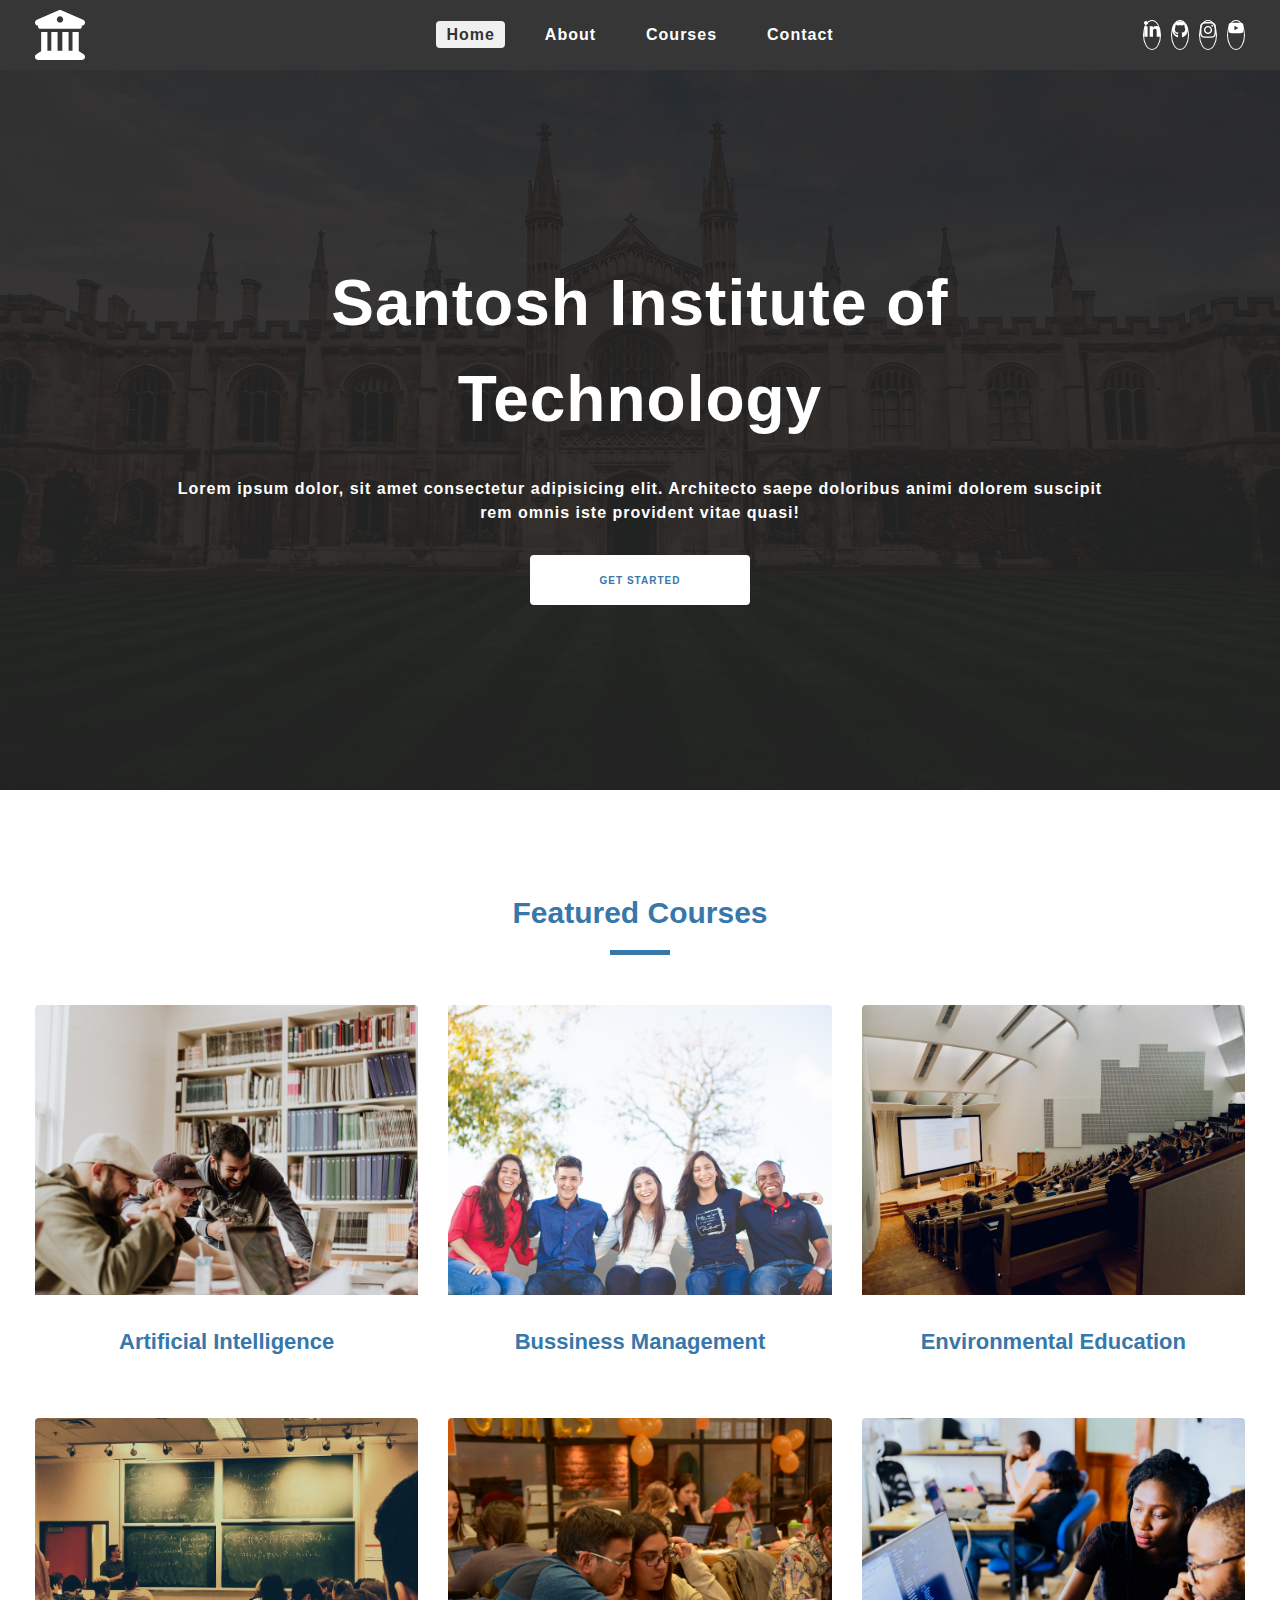
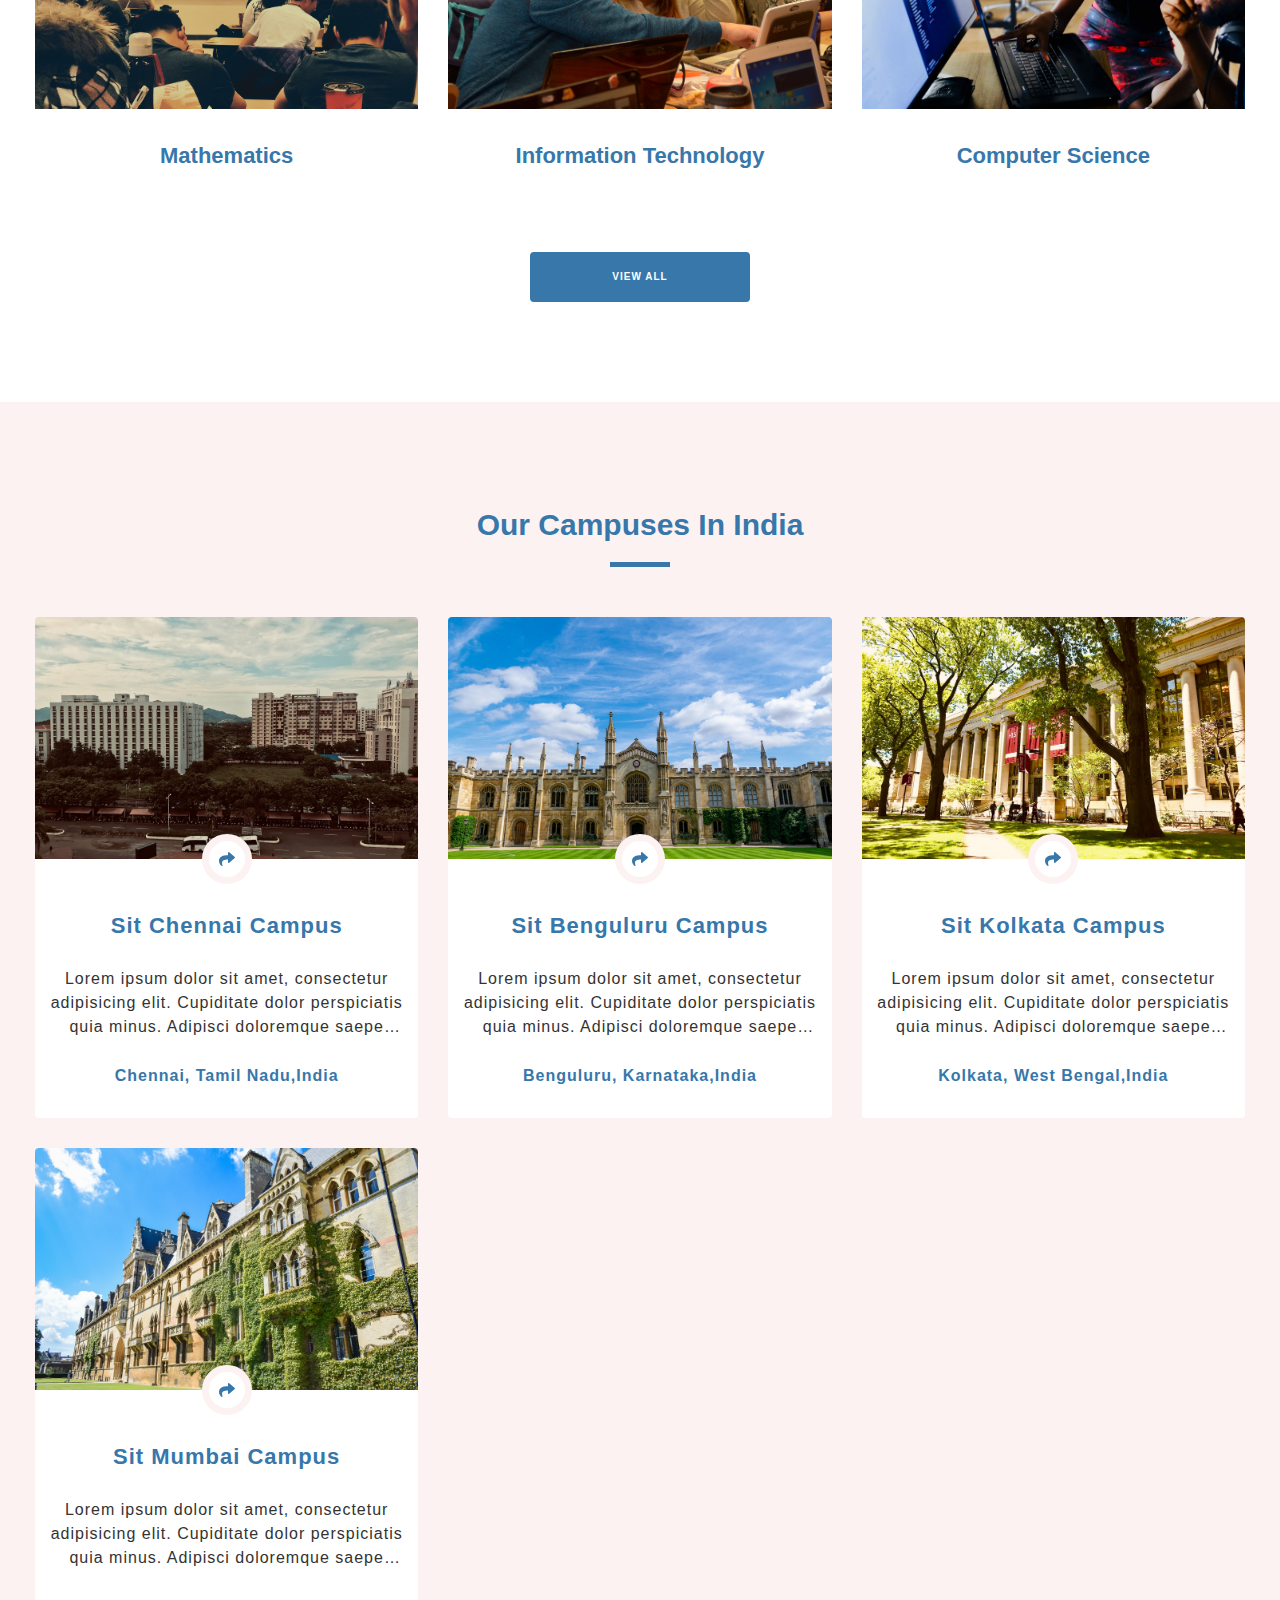
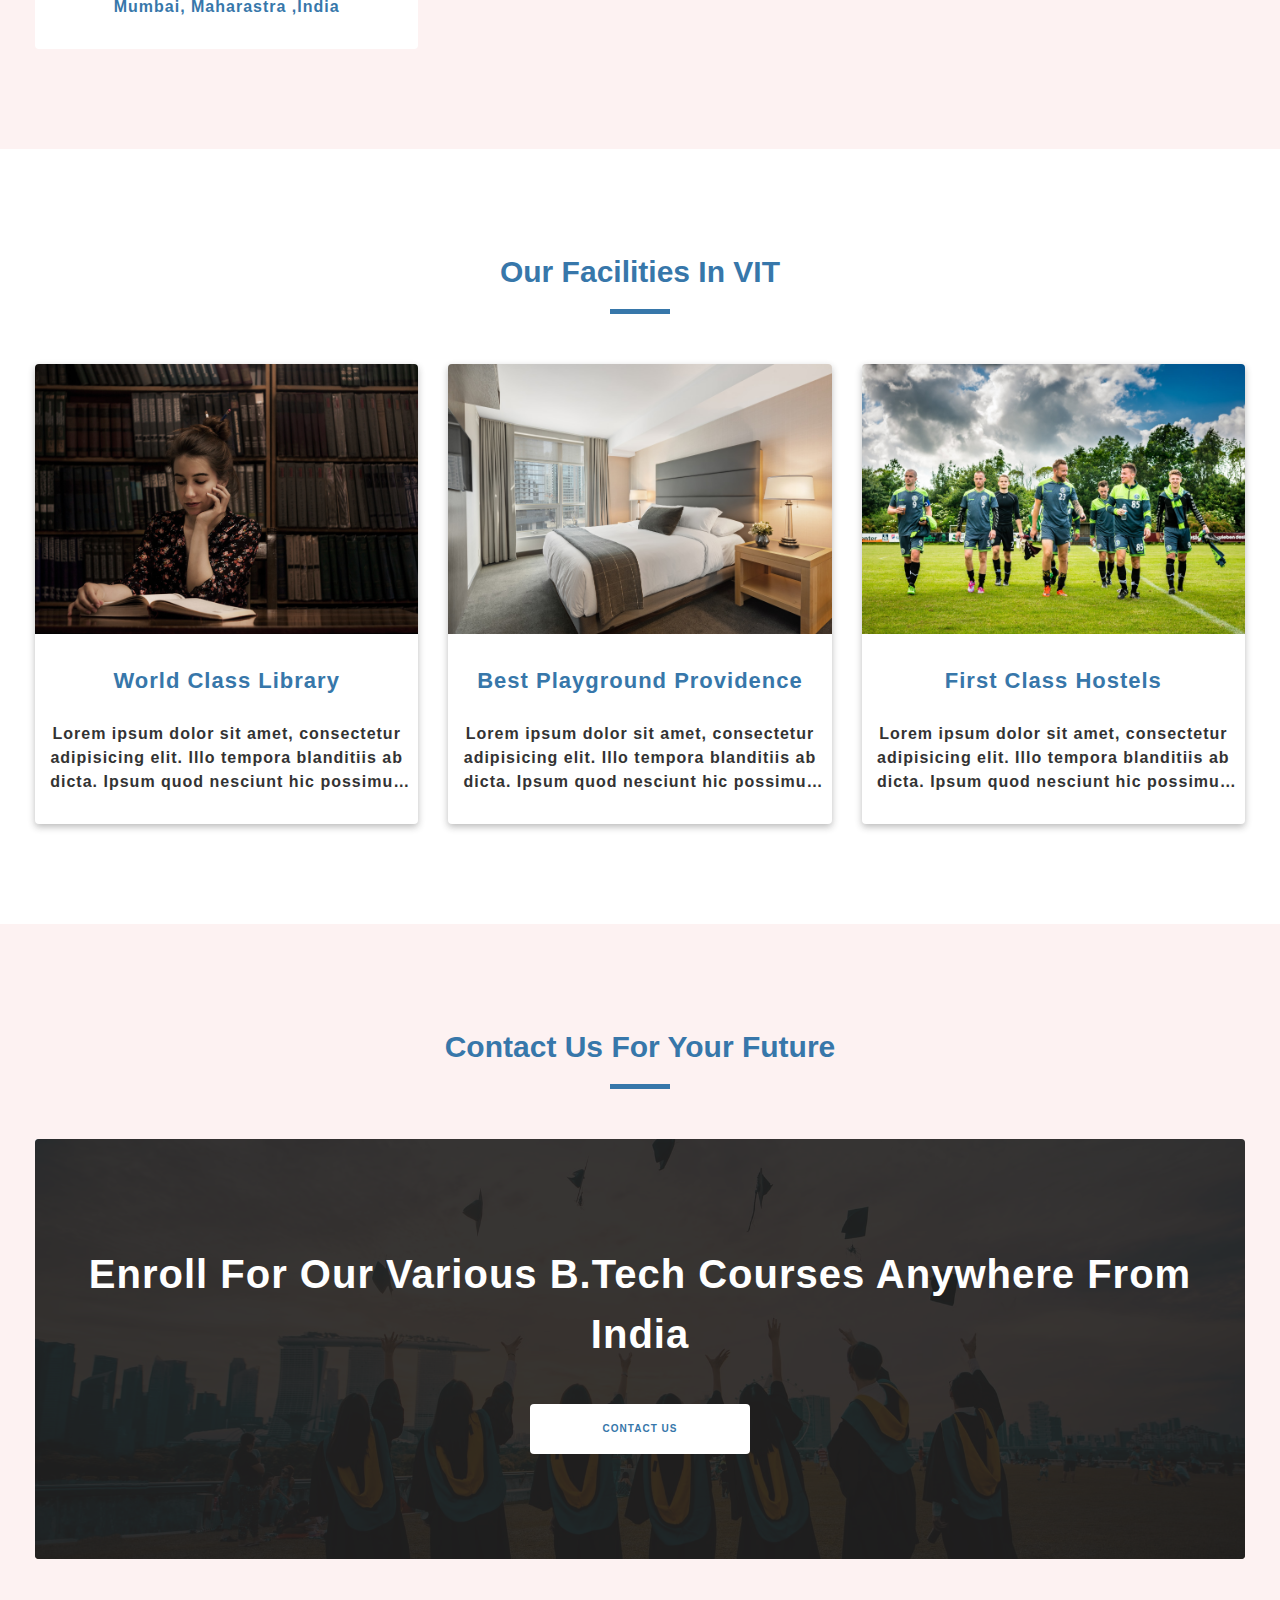
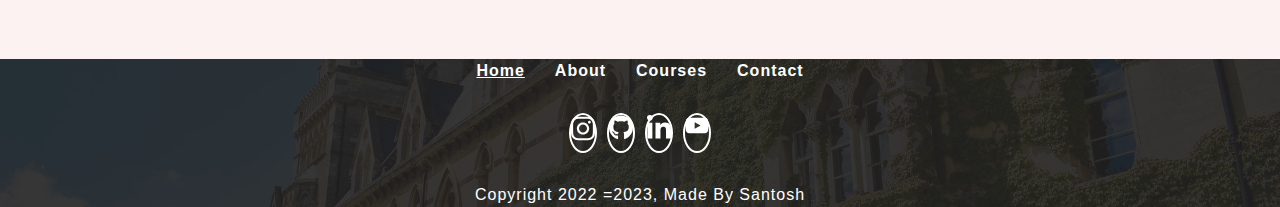
<file: index.html>
<!DOCTYPE html>
<html lang="en">
<head>
    <meta charset="UTF-8">
    <meta name="viewport" content="width=device-width, initial-scale=1.0">
    <title>Santosh | Educational institute of technology</title>
    <link rel="stylesheet" href="../css/style.css">

    <link rel="shortcut icon" href="../icons/university.svg" type="image/x-icon">
    <link rel="stylesheet" href="../css/navbar.css">
    <link rel="stylesheet" href="../css/common.css">
    <link rel="stylesheet" href="../css/sidebar.css">
    <link rel="stylesheet" href="../css/footer.css">
    <!-- <link rel="stylesheet" href="../css/singlefeatured.css"> -->
    <link rel="stylesheet" href="../css/home.css">
</head>
<body>
    <!-- nav section start -->
     <nav class="nav-container">
        <div class="nav-center wrapper">
             <!-- logo section -->
            <div class="logo-section">
                <a href="./">
                <img src="../icons/university.svg" alt="university logo" class="logo">
               </a>
            </div>
             <!-- hamburger section for mobile -->
            <div class="hamburger">
                <img src="../icons/bars.svg" alt="sidebar open button">
            </div>

            <!-- links -->
            <div class="nav-links-main">
                <ul class="nav-links">
                    <li><a href="./" class="nav-link active">home</a></li>
                    <li><a href="./about.html" class="nav-link">about</a></li>
                    <li><a href="./courses.html" class="nav-link">courses</a></li>
                    <li><a href="./contact.html" class="nav-link">contact</a></li>
                </ul>
            </div>

             <!-- social icons -->
            <div class="nav-social-links-main">
                <ul class="nav-social-links">
                    <li class="nav-social-link">
                        <a href="#">
                         <img src="../icons/linkedin.svg" alt="linkedin">
                        </a>
                   </li>

                   <li class="nav-social-link">
                    <a href="#">
                     <img src="../icons/github.svg" alt="github">
                   </a>
                </li>

               <li class="nav-social-link">
                <a href="#">
                 <img src="../icons/instagram.svg" alt="instagram">
               </a>
            </li>

           <li class="nav-social-link">
             <a href="#">
             <img src="../icons/youtube.svg" alt="youtube">
            </a>
          </li>
                </ul>
            </div>
            <!-- end of this class -->
    </div>
</nav>
    <!-- nav section end -->


   <!-- sidebar section start -->
   <!-- aside=sidebard tag -->
   <aside class="sidebar-container">
    <div class="sidebar-center wrapper">
        <div class="side-header">
            <div class="logo-section">
                <a href="./">
                    <img src="../icons/university.svg" alt="sidebar logo">
                </a>
            </div>
            <div class="close-button">
                <img src="../icons/close.svg" alt="sidebar close button">
            </div>
        </div>
        <div class="sidebar-content paddingTopMobile-tfifty">
            <div class="sidebar-links-main">
                <ul class="sidebar-links">
                    <li><a href="./" class="Nav-link active">home</a></li>
                    <li><a href="./about.html" class="Nav-link">about</a></li>
                    <li><a href="./courses.html" class="Nav-link">courses</a></li>
                    <li><a href="./contact.html" class="Nav-link">contact</a></li>
                </ul>
            </div>
        </div>
    </div>



   </aside>
   <!-- sidebar section end -->

      <!-- hero section start -->
      <div class="home-page page-hero-container">
        <div class="page-hero">
            <div class="hero-img-component">
                <div class="img-container">
                <img src="../images/university-banner.jpeg" alt="university banner image">
            </div>
            </div>
            <div class="hero-box paddingBottumMobile-thirty  paddingTopMobile-thirty">
                <div class="hero-content  text-center wrapper  text-container">
                    <h1 class="heading">Santosh Institute of Technology</h1>
                    <p class="desc">
                        Lorem ipsum dolor, sit amet consectetur adipisicing elit. Architecto saepe doloribus animi dolorem suscipit rem omnis iste provident vitae quasi! 
                    </p>
                    <div class="button-container">
                        <a href="./contact.html" class="home-button button-primary-light">GET STARTED </a>
                    </div>
                </div>
            </div>
        </div>
    </div>
   <!-- hero section end  -->

   <!-- fetured courses start  -->
      <div class="featured-courses-container light-blue-background">
        <div class="featured-courses-center wrapper">
            <div class="section-title paddingTopDesktop-hundred paddingTopMobile-tfifty">
                <h3 class="title">featured courses</h3>
                <div class="underline"></div>
            </div>
            <section class="featured-courses 
             paddingTopDesktop-tfifty paddingBottumMobile-tfifty paddingBottumDesktop-tfifty 
             paddingTopMobile-tfifty
             three-column-layout">
                <!-- singles courses start  -->
                <article class="single-course">
                    <div class="img-container">
                        <img src="../images/course-1.jpeg" alt="course one">
                    </div>
                    <div class="course-title">
                        <p>artificial intelligence</p>
                    </div>
                </article>
                <!-- single courses end -->
               
                <!-- singles courses start  -->
                <article class="single-course">
                    <div class="img-container">
                        <img src="../images/course-2.jpeg" alt="course two">
                    </div>
                    <div class="course-title">
                        <p>bussiness management</p>
                    </div>
                </article>
                <!-- single courses end -->

                <!-- singles courses start  -->
                <article class="single-course">
                    <div class="img-container">
                        <img src="../images/course-3.jpeg" alt="course three">
                    </div>
                    <div class="course-title">
                        <p>environmental education</p>
                    </div>
                </article>
                <!-- single courses end -->

                <!-- singles courses start  -->
                <article class="single-course">
                    <div class="img-container">
                        <img src="../images/course-4.jpeg" alt="course four">
                    </div>
                    <div class="course-title">
                        <p>mathematics</p>
                    </div>
                </article>
                <!-- single courses end -->

                <!-- singles courses start  -->
                <article class="single-course">
                    <div class="img-container">
                        <img src="../images/course-5.jpeg" alt="course five">
                    </div>
                    <div class="course-title">
                        <p>information technology</p>
                    </div>
                </article>
                <!-- single courses end -->

                <!-- singles courses start  -->
                <article class="single-course">
                    <div class="img-container">
                        <img src="../images/course-6.jpeg" alt="course six">
                    </div>
                    <div class="course-title">
                        <p>computer science</p>
                    </div>
                </article>
                <!-- single courses end -->
            </section>
            <div class="paddingBottumMobile-tfifty paddingBottumDesktop-hundred text-center">
                <a href="./contact.html" class="button-primary-dark">view all</a>
            </div>
        </div>
      </div>
   <!-- feature courses end -->

    <!-- our campus start  -->
    <div class="our-campuses-container light-pink-background">
     <div class="our-campuses-center wrapper">
        <div class="section-title paddingTopDesktop-hundred paddingTopMobile-tfifty">
             <h3 class="title">Our campuses in india</h3>
             <div class="underline"></div>
        </div>
        <section class="our-campuses paddingTopDesktop-tfifty paddingBottumDesktop-hundred paddingTopMobile-tfifty
        paddingBottumMobile-tfifty 
        three-column-layout" >
        <article class="each-campus">
           <div class="img-container">
            <img src="../images/campus-1.jpeg" alt="campus-1">
            <a href="#" class="share-icon-campus">
            <img src="../icons/share.svg" alt="share icon"></a>
           </div>
           <div class="campus-info text-center">
            <h2 class="campus-title">sit chennai campus</h2>
            <p class="desc">Lorem ipsum dolor sit amet, consectetur adipisicing elit. Cupiditate dolor perspiciatis quia minus. Adipisci doloremque saepe voluptatibus mollitia excepturi quo?</p>
            <h4 class="address">chennai, tamil nadu,india</h4>
           </div>
        </article>

        <article class="each-campus">
            <div class="img-container">
             <img src="../images/campus-2.jpeg" alt="campus-1">
             <a href="#" class="share-icon-campus">
             <img src="../icons/share.svg" alt="share icon"></a>
            </div>
            <div class="campus-info text-center">
             <h2 class="campus-title">sit benguluru campus</h2>
             <p class="desc">Lorem ipsum dolor sit amet, consectetur adipisicing elit. Cupiditate dolor perspiciatis quia minus. Adipisci doloremque saepe voluptatibus mollitia excepturi quo?</p>
             <h4 class="address">benguluru, karnataka,india</h4>
            </div>
         </article>

         <article class="each-campus">
            <div class="img-container">
             <img src="../images/campus-3.jpeg" alt="campus-1">
             <a href="#" class="share-icon-campus">
             <img src="../icons/share.svg" alt="share icon"></a>
            </div>
            <div class="campus-info text-center">
             <h2 class="campus-title">sit kolkata campus</h2>
             <p class="desc">Lorem ipsum dolor sit amet, consectetur adipisicing elit. Cupiditate dolor perspiciatis quia minus. Adipisci doloremque saepe voluptatibus mollitia excepturi quo?</p>
             <h4 class="address">kolkata, west bengal,india</h4>
            </div>
         </article>

         <article class="each-campus">
            <div class="img-container">
             <img src="../images/campus-4.jpeg" alt="campus-1">
             <a href="#" class="share-icon-campus">
             <img src="../icons/share.svg" alt="share icon">
            </a>
            </div>
            <div class="campus-info text-center">
             <h2 class="campus-title">sit mumbai campus</h2>
             <p class="desc">Lorem ipsum dolor sit amet, consectetur adipisicing elit. Cupiditate dolor perspiciatis quia minus. Adipisci doloremque saepe voluptatibus mollitia excepturi quo?</p>
             <h4 class="address">mumbai, maharastra ,india</h4>
            </div>
         </article>
    </section>
     </div>



    </div>
     <!-- our campus end -->


     <!-- our facilities start  -->
      <div class="our-facilities-container light-blue-background">
        <div class="our-facilities-center wrapper " >
           <div class="section-title paddingTopDesktop-hundred paddingTopMobile-tfifty">
               <h3 class="title">our facilities in VIT</h3>
               <div class="underline"></div>
           </div>
           <section class="our-facilities paddingTopDesktop-tfifty paddingBottumDesktop-hundred paddingTopMobile-tfifty
           paddingBottumMobile-tfifty 
           three-column-layout">
              <!-- single facility start  -->
              <article class="each-facility">
                <div class="img-container">
                    <img src="../images/facility-1.jpeg" alt="facility-1">
                </div>
                <div class="facility-info text-center paddingBottumDesktop-thirty paddingBottumMobile-thirty 
                paddingTopDesktop-thirty
                paddingTopMobile-thirty">
                    <h3 class="facility-title">world class library</h3>
                    <p class="facility-desc">
                        Lorem ipsum dolor sit amet, consectetur adipisicing elit. Illo tempora blanditiis ab dicta. Ipsum quod nesciunt hic possimus debitis sequi.
                    </p>
                </div>
              </article>
              <!-- single facility end -->
               
              <article class="each-facility">
                <div class="img-container">
                    <img src="../images/facility-2.jpeg" alt="facility-2">

                </div>
                <div class="facility-info text-center paddingBottumDesktop-thirty paddingBottumMobile-thirty 
                paddingTopDesktop-thirty
                paddingTopMobile-thirty ">
                <h3 class="facility-title">best playground providence</h3>
                    <p class="facility-desc">
                        Lorem ipsum dolor sit amet, consectetur adipisicing elit. Illo tempora blanditiis ab dicta. Ipsum quod nesciunt hic possimus debitis sequi.
                    </p>
            </div>

              </article>

              <article class="each-facility">
                <div class="img-container">
                    <img src="../images/facility-3.jpeg" alt="facility-3">

                </div>
                <div class="facility-info text-center paddingBottumDesktop-thirty paddingBottumMobile-thirty 
                paddingTopDesktop-thirty
                paddingTopMobile-thirty ">
                <h3 class="facility-title">first class hostels</h3>
                    <p class="facility-desc">
                        Lorem ipsum dolor sit amet, consectetur adipisicing elit. Illo tempora blanditiis ab dicta. Ipsum quod nesciunt hic possimus debitis sequi.
                    </p>
            </div>

              </article>

        
                                  

                        
              
           </section>
        </div>
      </div>
     <!-- our facilities end -->


   <!-- contact promotation section start -->
    <div class="contact-promotion-container light-pink-background ">
        <div class="contact-promotion-center wrapper">
            <div class="section-title paddingTopDesktop-hundred paddingTopMobile-tfifty">
                <h3 class="title">Contact Us For Your Future</h3>
                <div class="underline"></div>
            </div>
            <section class="contact-promotion paddingTopDesktop-tfifty paddingTopDesktop-tfifty paddingBottumDesktop-hundred paddingBottumMobile-tfifty">
                <div class="contact-promo-img">
                    <img src="../images/contact-promotion.jpeg" alt="contact a promotion page">
                    
                   <div class="contact-info-container text-center">
                    <h2 class="contact-heading">Enroll for our various B.tech courses anywhere from india</h2>
                    <a href="./contact.html" class="button-primary-light">contact us</a>
                   </div>
                </div>
            </section>
        </div>

    </div>
   <!-- contact promotation section end -->

   <!-- footer section start -->
  <footer class="footer-container">
    <div class="footer-center wrapper">
        <div class="footer-links-main">
            <ul class="footer-links">
                <li><a href="./" class="footer-link active">home</a></li>
                <li><a href="./about.html" class="footer-link">about</a></li>
                <li><a href="./courses.html" class="footer-link">courses</a></li>
                <li><a href="./contact.html" class="footer-link">contact</a></li>
            </ul>
        </div>
        <div class="social-links-main">
            <ul class="social-links">
                <li class="social-link"><a href="#">
                    <img src="../icons/instagram.svg" alt="instagram">
                </a> </li>

                <li class="social-link"><a href="#">
                    <img src="../icons/github.svg" alt="github">
                </a> </li>

                <li class="social-link"><a href="#">
                    <img src="../icons/linkedin.svg" alt="linkedin">
                </a> </li>

                <li class="social-link"><a href="#">
                    <img src="../icons/youtube.svg" alt="youtube">
                </a> </li>
            </ul>
        </div>
        <div class="footer-copy-right">
            <p>copyright 2022 =<span class="copyright-datae">2023</span>, made by santosh</p>
        </div>
    </div>

  </footer>
   <!-- footer section end -->

 <script src="../javascript/app.js"></script>
 
</body>
</html>
</file>
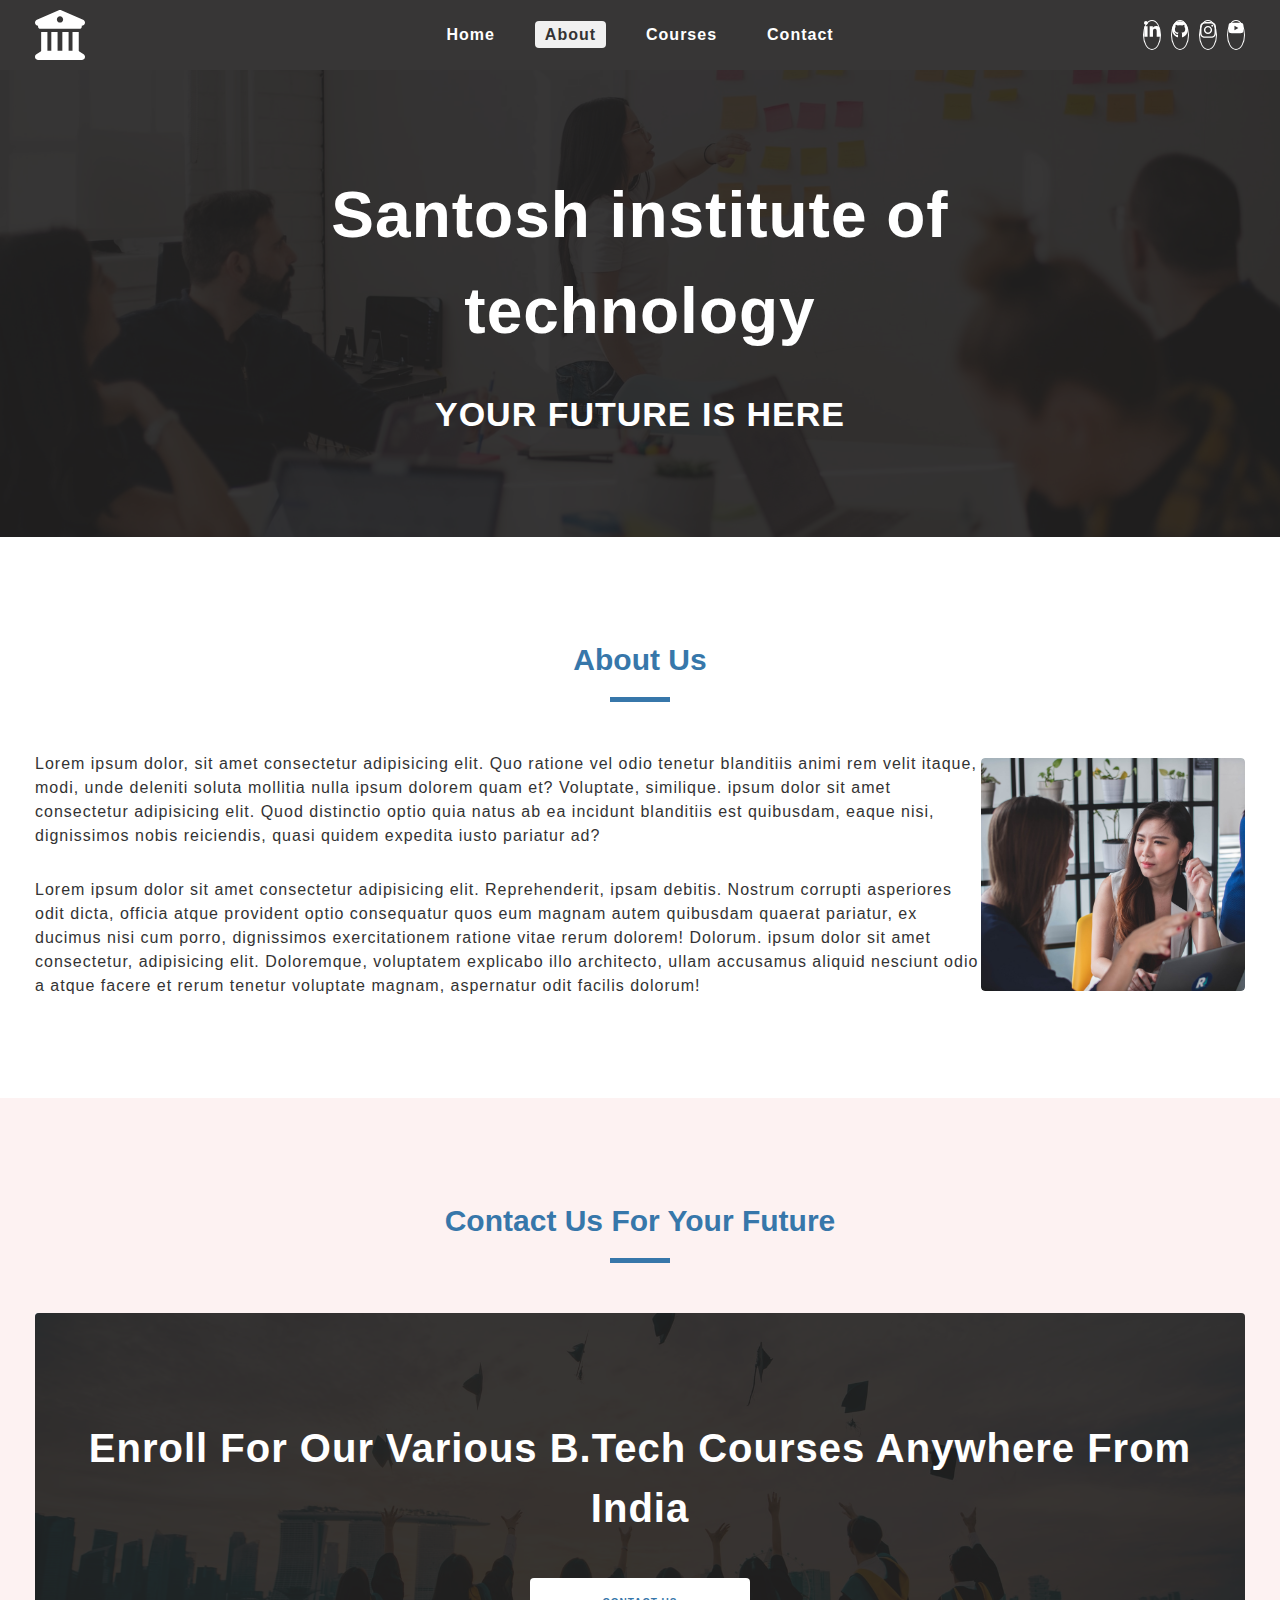
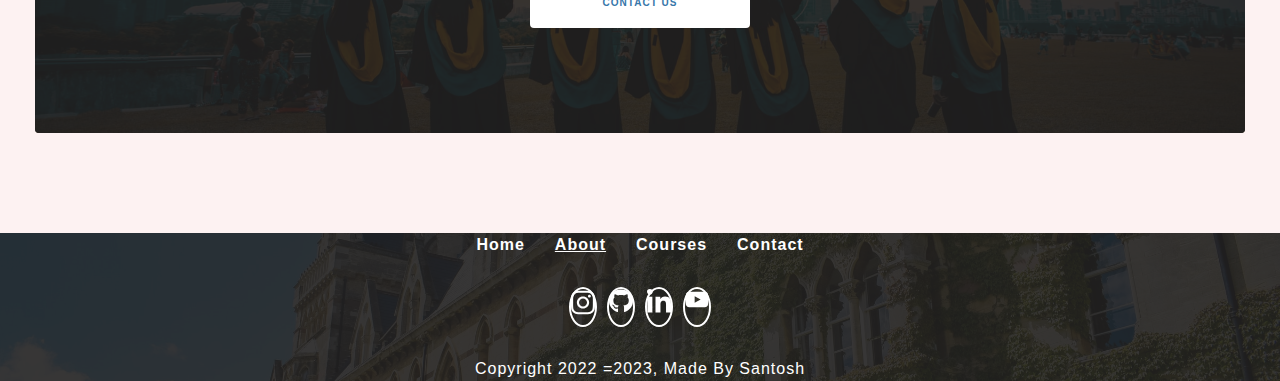
<file: about.html>
<!DOCTYPE html>
<html lang="en">
<head>
    <meta charset="UTF-8">
    <meta name="viewport" content="width=device-width, initial-scale=1.0">
    <title>Santosh | Educational institute of technology</title>
    <link rel="stylesheet" href="../css/style.css">

    <link rel="shortcut icon" href="../icons/university.svg" type="image/x-icon">
    <link rel="stylesheet" href="../css/navbar.css">
    <link rel="stylesheet" href="../css/common.css">
    <link rel="stylesheet" href="../css/sidebar.css">
    <link rel="stylesheet" href="../css/singlefeatured.css">
    <link rel="stylesheet" href="../css/footer.css">
</head>
<body>
    <!-- nav section start -->
     <nav class="nav-container">
        <div class="nav-center wrapper">
             <!-- logo section -->
            <div class="logo-section">
                <a href="./">
                <img src="../icons/university.svg" alt="university logo" class="logo">
               </a>
            </div>
             <!-- hamburger section for mobile -->
            <div class="hamburger">
                <img src="../icons/bars.svg" alt="sidebar open button">
            </div>

            <!-- links -->
            <div class="nav-links-main">
                <ul class="nav-links">
                    <li><a href="./index.html" class="nav-link ">home</a></li>
                    <li><a href="./" class="nav-link active">about</a></li>
                    <li><a href="./courses.html" class="nav-link">courses</a></li>
                    <li><a href="./contact.html" class="nav-link">contact</a></li>
                </ul>
            </div>

             <!-- social icons -->
            <div class="nav-social-links-main">
                <ul class="nav-social-links">
                    <li class="nav-social-link">
                        <a href="#">
                         <img src="../icons/linkedin.svg" alt="linkedin">
                        </a>
                   </li>

                   <li class="nav-social-link">
                    <a href="#">
                     <img src="../icons/github.svg" alt="github">
                   </a>
                </li>

               <li class="nav-social-link">
                <a href="#">
                 <img src="../icons/instagram.svg" alt="instagram">
               </a>
            </li>

           <li class="nav-social-link">
             <a href="#">
             <img src="../icons/youtube.svg" alt="youtube">
            </a>
          </li>
                </ul>
            </div>
            <!-- end of this class -->
    </div>
</nav>
    <!-- nav section end -->


   <!-- sidebar section start -->
   <!-- aside=sidebard tag -->
   <aside class="sidebar-container">
    <div class="sidebar-center wrapper">
        <div class="side-header">
            <div class="logo-section">
                <a href="./">
                    <img src="../icons/university.svg" alt="sidebar logo">
                </a>
            </div>
            <div class="close-button">
                <img src="../icons/close.svg" alt="sidebar close button">
            </div>
        </div>
        <div class="sidebar-content paddingTopMobile-tfifty">
            <div class="sidebar-links-main">
                <ul class="sidebar-links">
                    <li><a href="./index.html" class="Nav-link ">home</a></li>
                    <li><a href="./" class="Nav-link active">about</a></li>
                    <li><a href="./courses.html" class="Nav-link">courses</a></li>
                    <li><a href="./contact.html" class="Nav-link">contact</a></li>
                </ul>
            </div>
        </div>
    </div>



   </aside>
   <!-- sidebar section end -->

   
      <!-- hero section start -->
      <div class="page-hero-container">
        <div class="page-hero">
            <div class="hero-img-component">
                <div class="img-container">
                <img src="../images/about-banner.jpeg" alt="about section banner image">
            </div>
            </div>
            <div class="hero-box paddingBottumMobile-thirty paddingTopMobile-thirty">
                <div class="hero-content text-center wrapper text-container ">
                    <h1 class="heading">Santosh institute of technology</h1>
                    <div class="small-heading">your future is here</div>
                  
                </div>
            </div>
        </div>
    </div>
   <!-- hero section end  -->

   <!-- single featured conainer start  -->
      <div class="single-featured-container reverse-content light-blue-background">
        <div class="single-featured-center wrapper">
          <div class="section-title paddingTopDesktop-hundred paddingTopDesktop-tfifty">
            <h3 class="title">about us</h3>
            <div class="underline"></div>

          </div>
          <div class="single-featured paddingTopDesktop-tfifty paddingBottumDesktop-hundred
          paddingBottumMobile-tfifty paddingTopMobile-tfifty">
            <div class="image-component single-featured-image paddingBottumMobile-tfifty">
                <img src="../images/about-section.jpeg" alt="single about sction image">
            </div>
            <div class="single-featured-text-component">
                <div class="featured-center">
                    <div class="about-info">
                        <p>Lorem ipsum dolor, sit amet consectetur adipisicing elit. Quo ratione vel odio tenetur blanditiis animi rem velit itaque, modi, unde deleniti soluta mollitia nulla ipsum dolorem quam et? Voluptate, similique. ipsum dolor sit amet consectetur adipisicing elit. Quod distinctio optio quia natus ab ea incidunt blanditiis est quibusdam, eaque nisi, dignissimos nobis reiciendis, quasi quidem expedita iusto pariatur ad?</p>

                        <p>Lorem ipsum dolor sit amet consectetur adipisicing elit. Reprehenderit, ipsam debitis. Nostrum corrupti asperiores odit dicta, officia atque provident optio consequatur quos eum magnam autem quibusdam quaerat pariatur, ex ducimus nisi cum porro, dignissimos exercitationem ratione vitae rerum dolorem! Dolorum. ipsum dolor sit amet consectetur, adipisicing elit. Doloremque, voluptatem explicabo illo architecto, ullam accusamus aliquid nesciunt odio a atque facere et rerum tenetur voluptate magnam, aspernatur odit facilis dolorum!</p>
                    </div>
                </div>
            </div>
          </div>
        </div>
      </div>
    <!-- single featured conainer end -->

      <!-- contact promotation section start -->
      <div class="contact-promotion-container light-pink-background">
        <div class="contact-promotion-center wrapper">
            <div class="section-title paddingTopDesktop-hundred paddingTopMobile-tfifty">
                <h3 class="title">Contact Us For Your Future</h3>
                <div class="underline"></div>
            </div>
            <section class="contact-promotion paddingTopDesktop-tfifty paddingTopDesktop-tfifty paddingBottumDesktop-hundred paddingBottumMobile-tfifty">
                <div class="contact-promo-img">
                    <img src="../images/contact-promotion.jpeg" alt="contact a promotion page">
                    
                   <div class="contact-info-container text-center">
                    <h2 class="contact-heading">Enroll for our various B.tech courses anywhere from india</h2>
                    <a href="./contact.html" class="button-primary-light">contact us</a>
                   </div>
                </div>
            </section>
        </div>

    </div>
   <!-- contact promotation section end -->
   <!-- footer section start -->
  <footer class="footer-container">
    <div class="footer-center wrapper">
        <div class="footer-links-main">
            <ul class="footer-links">
                <li><a href="./index.html" class="footer-link ">home</a></li>
                <li><a href="./" class="footer-link active">about</a></li>
                <li><a href="./courses.html" class="footer-link">courses</a></li>
                <li><a href="./contact.html" class="footer-link">contact</a></li>
            </ul>
        </div>
        <div class="social-links-main">
            <ul class="social-links">
                <li class="social-link"><a href="#">
                    <img src="../icons/instagram.svg" alt="instagram">
                </a> </li>

                <li class="social-link"><a href="#">
                    <img src="../icons/github.svg" alt="github">
                </a> </li>

                <li class="social-link"><a href="#">
                    <img src="../icons/linkedin.svg" alt="linkedin">
                </a> </li>

                <li class="social-link"><a href="#">
                    <img src="../icons/youtube.svg" alt="youtube">
                </a> </li>
            </ul>
        </div>
        <div class="footer-copy-right">
            <p>copyright 2022 =<span class="copyright-datae">2023</span>, made by santosh</p>
        </div>
    </div>

  </footer>
   <!-- footer section end -->

   <script src="../javascript/app.js"></script>
</body>
</html>
</file>
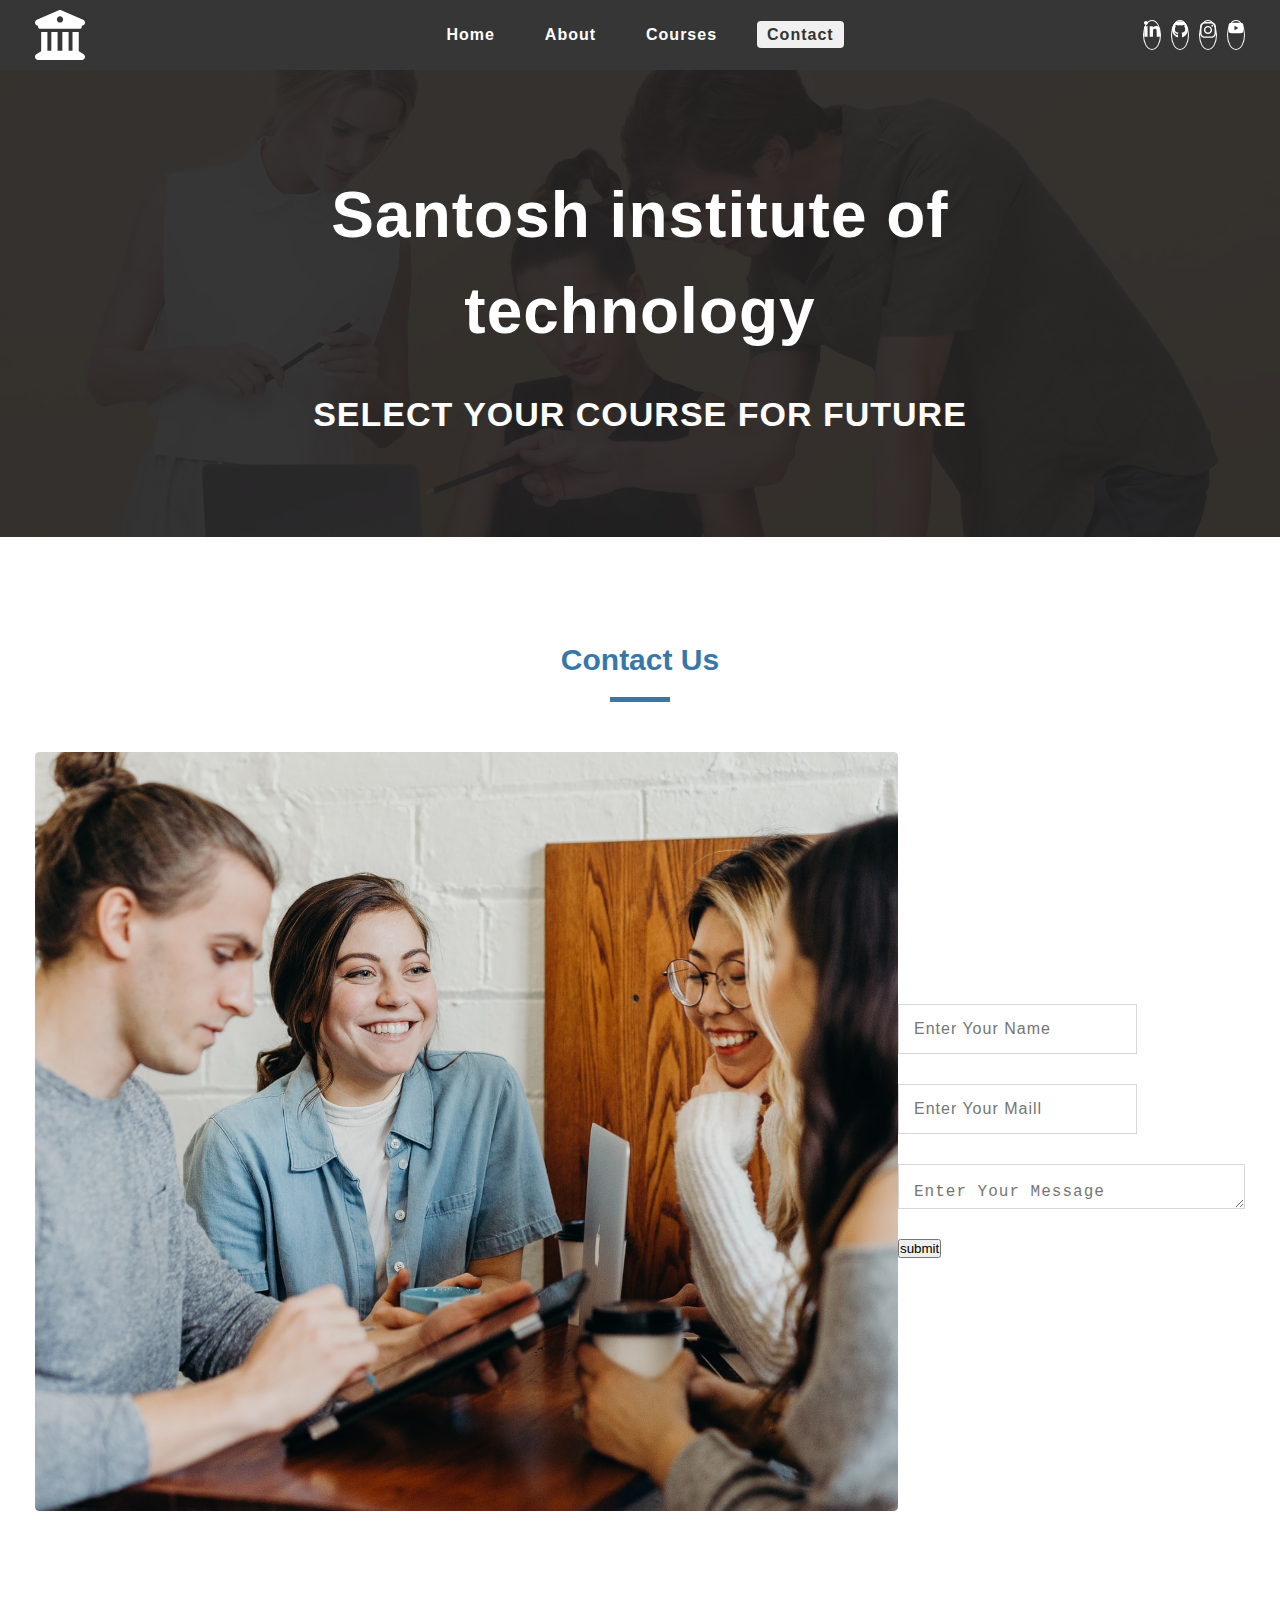
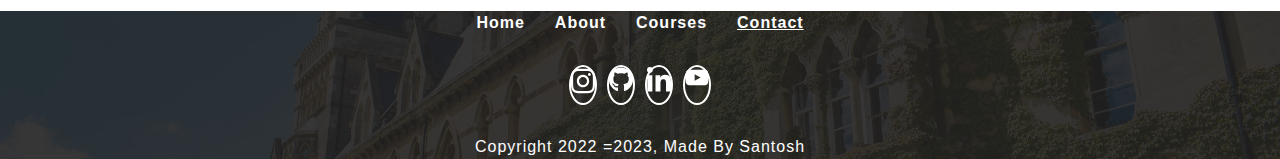
<file: contact.html>
<!DOCTYPE html>
<html lang="en">
<head>
    <meta charset="UTF-8">
    <meta name="viewport" content="width=device-width, initial-scale=1.0">
    <title>Santosh | Educational institute of technology</title>
    <link rel="stylesheet" href="../css/style.css">

    <link rel="shortcut icon" href="../icons/university.svg" type="image/x-icon">
    <link rel="stylesheet" href="../css/navbar.css">
    <link rel="stylesheet" href="../css/common.css">
    <link rel="stylesheet" href="../css/sidebar.css">
    <link rel="stylesheet" href="../css/singlefeatured.css">
    
    <link rel="stylesheet" href="../css/footer.css">
</head>
<body>
    <!-- nav section start -->
     <nav class="nav-container">
        <div class="nav-center wrapper">
             <!-- logo section -->
            <div class="logo-section">
                <a href="./">
                <img src="../icons/university.svg" alt="university logo" class="logo">
               </a>
            </div>
             <!-- hamburger section for mobile -->
            <div class="hamburger">
                <img src="../icons/bars.svg" alt="sidebar open button">
            </div>

            <!-- links -->
            <div class="nav-links-main">
                <ul class="nav-links">
                    <li><a href="./index.html" class="nav-link ">home</a></li>
                    <li><a href="./about.html" class="nav-link">about</a></li>
                    <li><a href="./courses.html" class="nav-link">courses</a></li>
                    <li><a href="./" class="nav-link active">contact</a></li>
                </ul>
            </div>

             <!-- social icons -->
            <div class="nav-social-links-main">
                <ul class="nav-social-links">
                    <li class="nav-social-link">
                        <a href="#">
                         <img src="../icons/linkedin.svg" alt="linkedin">
                        </a>
                   </li>

                   <li class="nav-social-link">
                    <a href="#">
                     <img src="../icons/github.svg" alt="github">
                   </a>
                </li>

               <li class="nav-social-link">
                <a href="#">
                 <img src="../icons/instagram.svg" alt="instagram">
               </a>
            </li>

           <li class="nav-social-link">
             <a href="#">
             <img src="../icons/youtube.svg" alt="youtube">
            </a>
          </li>
                </ul>
            </div>
            <!-- end of this class -->
    </div>
</nav>
    <!-- nav section end -->


   <!-- sidebar section start -->
   <!-- aside=sidebard tag -->
   <aside class="sidebar-container">
    <div class="sidebar-center wrapper">
        <div class="side-header">
            <div class="logo-section">
                <a href="./">
                    <img src="../icons/university.svg" alt="sidebar logo">
                </a>
            </div>
            <div class="close-button">
                <img src="../icons/close.svg" alt="sidebar close button">
            </div>
        </div>
        <div class="sidebar-content paddingTopMobile-tfifty">
            <div class="sidebar-links-main">
                <ul class="sidebar-links">
                    <li><a href="./index.html" class="Nav-link ">home</a></li>
                    <li><a href="./about.html" class="Nav-link">about</a></li>
                    <li><a href="./courses.html" class="Nav-link">courses</a></li>
                    <li><a href="./" class="Nav-link active">contact</a></li>
                </ul>
            </div>
        </div>
    </div>



   </aside>
   <!-- sidebar section end -->

   
   
      <!-- hero section start -->
      <div class="page-hero-container">
        <div class="page-hero">
            <div class="hero-img-component">
                <div class="img-container">
                <img src="../images/courses-banner.jpeg" alt="about section banner image">
            </div>
            </div>
            <div class="hero-box paddingBottumMobile-thirty paddingTopMobile-thirty">
                <div class="hero-content text-center wrapper text-container ">
                    <h1 class="heading">Santosh institute of technology</h1>
                    <div class="small-heading">select your course  for future</div>
                  
                </div>
            </div>
        </div>
    </div>
   <!-- hero section end  -->

      <!-- single featured conainer start  -->
      <div class="single-featured-container light-blue-background">
        <div class="single-featured-center wrapper">
          <div class="section-title paddingTopDesktop-hundred paddingTopDesktop-tfifty">
            <h3 class="title">contact us</h3>
            <div class="underline"></div>

          </div>
          <div class="single-featured paddingTopDesktop-tfifty paddingBottumDesktop-hundred
          paddingBottumMobile-tfifty paddingTopMobile-tfifty">
            <div class="image-component single-featured-image">
                <img src="../images/contact-section.jpeg" alt="single about sction image">
            </div>
            <div class="single-featured-text-component">
                <div class="featured-center">
                    <div class="about-info">
                       <form  class="contact-us-form">

               <input type="text" name="name" id="name"
               placeholder="enter your name" class="primary-input full-width-mobile full-width-desktop">

              <input type="email" name="name" id="name"
              placeholder="enter your maill" class="primary-input ull-width-mobile full-width-desktop">

              <textarea name="message" id="message" cols="30" rows="5" class="primary-textarea ull-width-mobile full-width-desktop" placeholder="enter your message"></textarea>

              <button class="buttonn-primary-dark full-width-mobile">submit </button>
                       </form>
                    </div>
                </div>
            </div>
          </div>
        </div>
      </div>
    <!-- single featured conainer end -->
   <!-- footer section start -->
  <footer class="footer-container">
    <div class="footer-center wrapper">
        <div class="footer-links-main">
            <ul class="footer-links">
                <li><a href="./index.html" class="footer-link ">home</a></li>
                <li><a href="./about.html" class="footer-link">about</a></li>
                <li><a href="./courses.html" class="footer-link">courses</a></li>
                <li><a href="./" class="footer-link active">contact</a></li>
            </ul>
        </div>
        <div class="social-links-main">
            <ul class="social-links">
                <li class="social-link"><a href="#">
                    <img src="../icons/instagram.svg" alt="instagram">
                </a> </li>

                <li class="social-link"><a href="#">
                    <img src="../icons/github.svg" alt="github">
                </a> </li>

                <li class="social-link"><a href="#">
                    <img src="../icons/linkedin.svg" alt="linkedin">
                </a> </li>

                <li class="social-link"><a href="#">
                    <img src="../icons/youtube.svg" alt="youtube">
                </a> </li>
            </ul>
        </div>
        <div class="footer-copy-right">
            <p>copyright 2022 =<span class="copyright-datae">2023</span>, made by santosh</p>
        </div>
    </div>

  </footer>
   <!-- footer section end -->

   <script src="../javascript/app.js"></script>
</body>
</html>
</file>
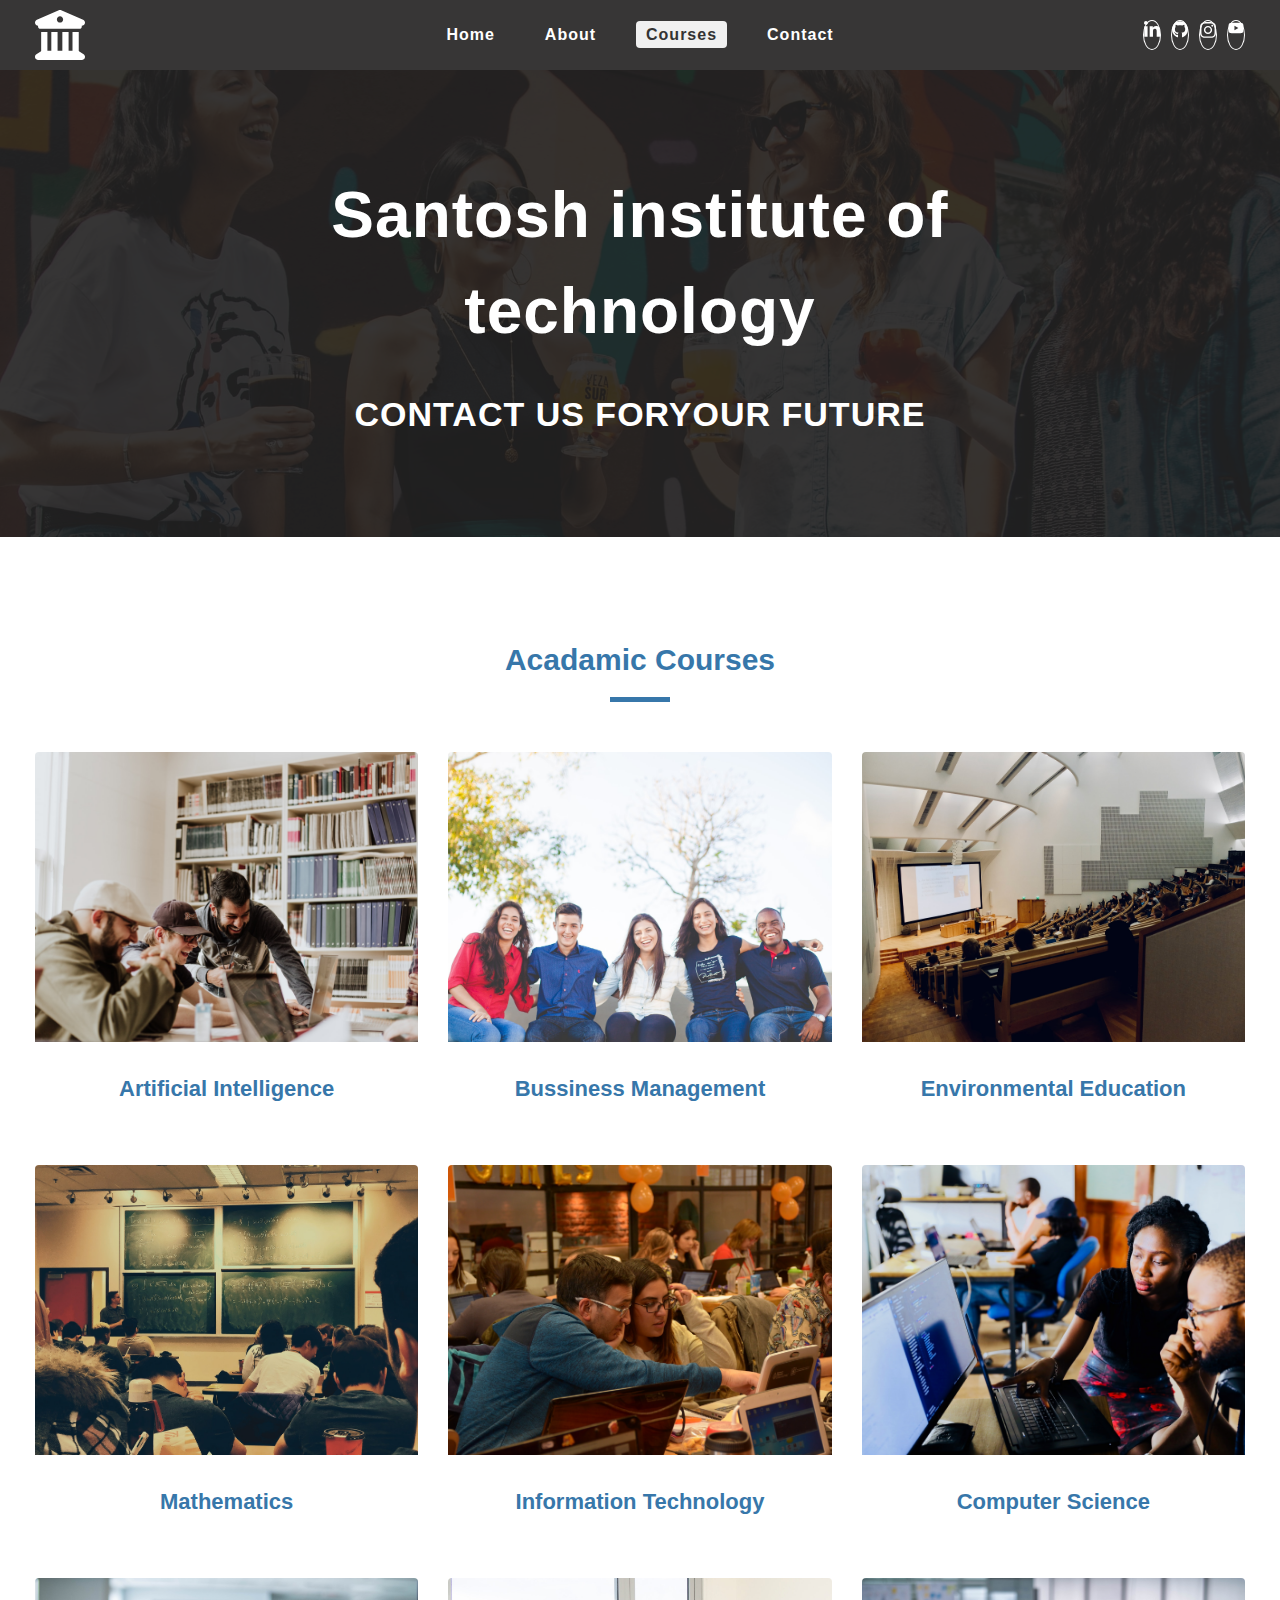
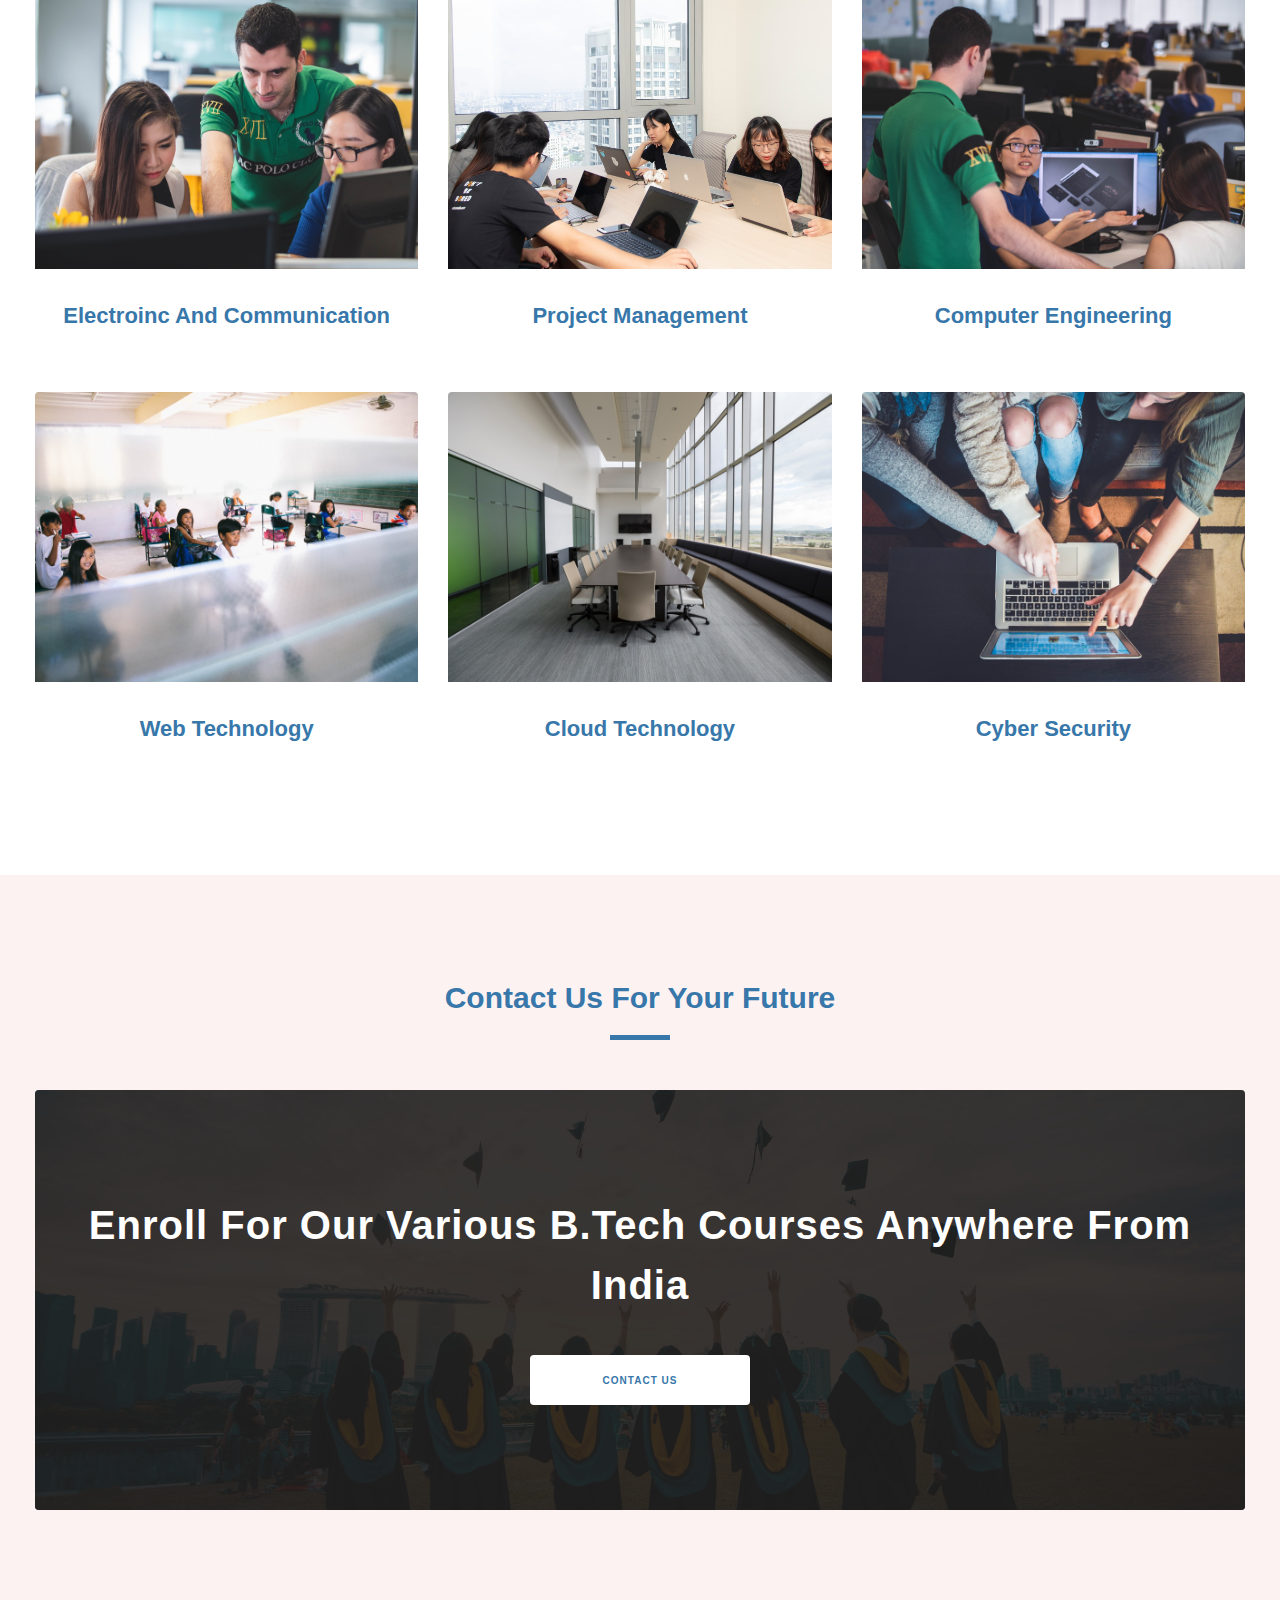
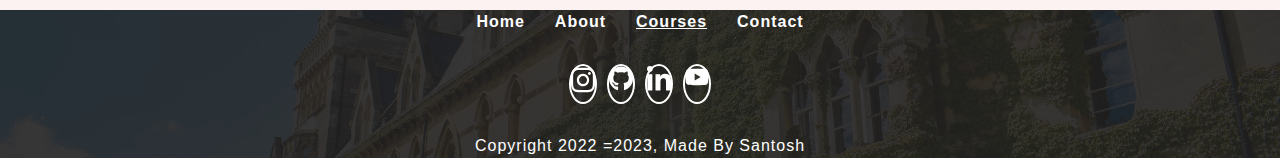
<file: courses.html>
<!DOCTYPE html>
<html lang="en">
<head>
    <meta charset="UTF-8">
    <meta name="viewport" content="width=device-width, initial-scale=1.0">
    <title>Santosh | Educational institute of technology</title>
    <link rel="stylesheet" href="../css/style.css">

    <link rel="shortcut icon" href="../icons/university.svg" type="image/x-icon">
    <link rel="stylesheet" href="../css/navbar.css">
    <link rel="stylesheet" href="../css/common.css">
    <link rel="stylesheet" href="../css/sidebar.css">
    <link rel="stylesheet" href="../css/footer.css">
</head>
<body>
    <!-- nav section start -->
     <nav class="nav-container">
        <div class="nav-center wrapper">
             <!-- logo section -->
            <div class="logo-section">
                <a href="./">
                <img src="../icons/university.svg" alt="university logo" class="logo">
               </a>
            </div>
             <!-- hamburger section for mobile -->
            <div class="hamburger">
                <img src="../icons/bars.svg" alt="sidebar open button">
            </div>

            <!-- links -->
            <div class="nav-links-main">
                <ul class="nav-links">
                    <li><a href="./index.html" class="nav-link ">home</a></li>
                    <li><a href="./about.html" class="nav-link">about</a></li>
                    <li><a href="./" class="nav-link active">courses</a></li>
                    <li><a href="./contact.html" class="nav-link">contact</a></li>
                </ul>
            </div>

             <!-- social icons -->
            <div class="nav-social-links-main">
                <ul class="nav-social-links">
                    <li class="nav-social-link">
                        <a href="#">
                         <img src="../icons/linkedin.svg" alt="linkedin">
                        </a>
                   </li>

                   <li class="nav-social-link">
                    <a href="#">
                     <img src="../icons/github.svg" alt="github">
                   </a>
                </li>

               <li class="nav-social-link">
                <a href="#">
                 <img src="../icons/instagram.svg" alt="instagram">
               </a>
            </li>

           <li class="nav-social-link">
             <a href="#">
             <img src="../icons/youtube.svg" alt="youtube">
            </a>
          </li>
                </ul>
            </div>
            <!-- end of this class -->
    </div>
</nav>
    <!-- nav section end -->


   <!-- sidebar section start -->
   <!-- aside=sidebard tag -->
   <aside class="sidebar-container">
    <div class="sidebar-center wrapper">
        <div class="side-header">
            <div class="logo-section">
                <a href="./">
                    <img src="../icons/university.svg" alt="sidebar logo">
                </a>
            </div>
            <div class="close-button">
                <img src="../icons/close.svg" alt="sidebar close button">
            </div>
        </div>
        <div class="sidebar-content paddingTopMobile-tfifty">
            <div class="sidebar-links-main">
                <ul class="sidebar-links">
                    <li><a href="./index.html" class="Nav-link ">home</a></li>
                    <li><a href="./about.html" class="Nav-link">about</a></li>
                    <li><a href="./" class="Nav-link active">courses</a></li>
                    <li><a href="./contact.html" class="Nav-link">contact</a></li>
                </ul>
            </div>
        </div>
    </div>



   </aside>
   <!-- sidebar section end -->

   
      <!-- hero section start -->
      <div class="page-hero-container">
        <div class="page-hero">
            <div class="hero-img-component">
                <div class="img-container">
                <img src="../images/contact-banner.jpeg" alt="about section banner image">
            </div>
            </div>
            <div class="hero-box paddingBottumMobile-thirty paddingTopMobile-thirty">
                <div class="hero-content text-center wrapper text-container ">
                    <h1 class="heading">Santosh institute of technology</h1>
                    <div class="small-heading">contact us foryour future </div>
                  
                </div>
            </div>
        </div>
    </div>
   <!-- hero section end  -->

   <!-- courses section start  -->
   
   <div class="featured-courses-container light-blue-background">
    <div class="featured-courses-center wrapper">
        <div class="section-title paddingTopDesktop-hundred paddingTopMobile-tfifty">
            <h3 class="title">acadamic courses</h3>
            <div class="underline"></div>
        </div>
        <section class="featured-courses paddingTopDesktop-tfifty paddingBottumMobile-tfifty paddingBottumDesktop-hundred
        paddingTopMobile-tfifty
        three-column-layout">
            <!-- singles courses start  -->
            <article class="single-course">
                <div class="img-container">
                    <img src="../images/course-1.jpeg" alt="course one">
                </div>
                <div class="course-title">
                    <p>Artificial intelligence</p>
                </div>
            </article>
            <!-- single courses end -->
           
            <!-- singles courses start  -->
            <article class="single-course">
                <div class="img-container">
                    <img src="../images/course-2.jpeg" alt="course two">
                </div>
                <div class="course-title">
                    <p>bussiness management</p>
                </div>
            </article>
            <!-- single courses end -->

            <!-- singles courses start  -->
            <article class="single-course">
                <div class="img-container">
                    <img src="../images/course-3.jpeg" alt="course three">
                </div>
                <div class="course-title">
                    <p>environmental education</p>
                </div>
            </article>
            <!-- single courses end -->

            <!-- singles courses start  -->
            <article class="single-course">
                <div class="img-container">
                    <img src="../images/course-4.jpeg" alt="course four">
                </div>
                <div class="course-title">
                    <p>mathematics</p>
                </div>
            </article>
            <!-- single courses end -->

            <!-- singles courses start  -->
            <article class="single-course">
                <div class="img-container">
                    <img src="../images/course-5.jpeg" alt="course five">
                </div>
                <div class="course-title">
                    <p>information technology</p>
                </div>
            </article>
            <!-- single courses end -->

            <!-- singles courses start  -->
            <article class="single-course">
                <div class="img-container">
                    <img src="../images/course-6.jpeg" alt="course six">
                </div>
                <div class="course-title">
                    <p>computer science</p>
                </div>
            </article>
            <!-- single courses end -->

               <!-- singles courses start  -->
               <article class="single-course">
                <div class="img-container">
                    <img src="../images/course-7.jpeg" alt="course seven">
                </div>
                <div class="course-title">
                    <p>electroinc and communication</p>
                </div>
            </article>
            <!-- single courses end -->
           
            <!-- singles courses start  -->
            <article class="single-course">
                <div class="img-container">
                    <img src="../images/course-8.jpeg" alt="course eight">
                </div>
                <div class="course-title">
                    <p>project management</p>
                </div>
            </article>
            <!-- single courses end -->

            <!-- singles courses start  -->
            <article class="single-course">
                <div class="img-container">
                    <img src="../images/course-9.jpeg" alt="course nine">
                </div>
                <div class="course-title">
                    <p>computer engineering</p>
                </div>
            </article>
            <!-- single courses end -->

            <!-- singles courses start  -->
            <article class="single-course">
                <div class="img-container">
                    <img src="../images/course-10.jpeg" alt="course ten">
                </div>
                <div class="course-title">
                    <p>web technology</p>
                </div>
            </article>
            <!-- single courses end -->

            <!-- singles courses start  -->
            <article class="single-course">
                <div class="img-container">
                    <img src="../images/course-11.jpeg" alt="course elevven">
                </div>
                <div class="course-title">
                    <p>cloud technology</p>
                </div>
            </article>
            <!-- single courses end -->

            <!-- singles courses start  -->
            <article class="single-course">
                <div class="img-container">
                    <img src="../images/course-12.jpeg" alt="course twelve">
                </div>
                <div class="course-title">
                    <p>cyber security</p>
                </div>
            </article>
            <!-- single courses end -->
        </section>
       
    </div>
  </div>

   <!-- courses section end -->

      <!-- contact promotation section start -->
      <div class="contact-promotion-container light-pink-background">
        <div class="contact-promotion-center wrapper">
            <div class="section-title paddingTopDesktop-hundred paddingTopMobile-tfifty">
                <h3 class="title">Contact Us For Your Future</h3>
                <div class="underline"></div>
            </div>
            <section class="contact-promotion paddingTopDesktop-tfifty paddingTopDesktop-tfifty paddingBottumDesktop-hundred paddingBottumMobile-tfifty">
                <div class="contact-promo-img">
                    <img src="../images/contact-promotion.jpeg" alt="contact a promotion page">
                    
                   <div class="contact-info-container text-center">
                    <h2 class="contact-heading">Enroll for our various B.tech courses anywhere from india</h2>
                    <a href="./contact.html" class="button-primary-light">contact us</a>
                   </div>
                </div>
            </section>
        </div>

    </div>
   <!-- contact promotation section end -->
   <!-- footer section start -->
  <footer class="footer-container">
    <div class="footer-center wrapper">
        <div class="footer-links-main">
            <ul class="footer-links">
                <li><a href="./index.html" class="footer-link ">home</a></li>
                <li><a href="./about.html" class="footer-link">about</a></li>
                <li><a href="./" class="footer-link active">courses</a></li>
                <li><a href="./contact.html" class="footer-link">contact</a></li>
            </ul>
        </div>
        <div class="social-links-main">
            <ul class="social-links">
                <li class="social-link"><a href="#">
                    <img src="../icons/instagram.svg" alt="instagram">
                </a> </li>

                <li class="social-link"><a href="#">
                    <img src="../icons/github.svg" alt="github">
                </a> </li>

                <li class="social-link"><a href="#">
                    <img src="../icons/linkedin.svg" alt="linkedin">
                </a> </li>

                <li class="social-link"><a href="#">
                    <img src="../icons/youtube.svg" alt="youtube">
                </a> </li>
            </ul>
        </div>
        <div class="footer-copy-right">
            <p>copyright 2022 =<span class="copyright-datae">2023</span>, made by santosh</p>
        </div>
    </div>

  </footer>
   <!-- footer section end -->
   <script src="../javascript/app.js"></script>
</body>
</html>
</file>
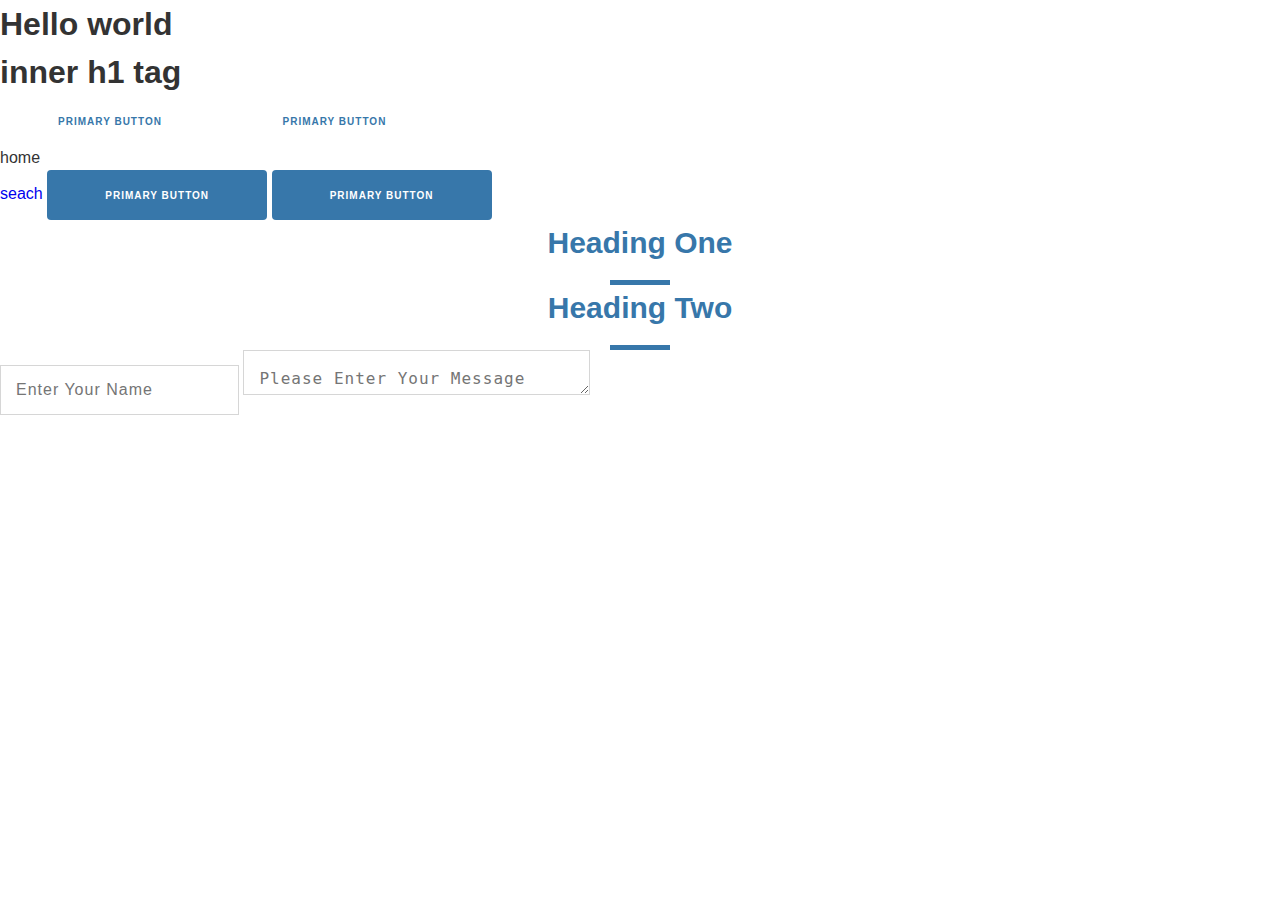
<file: global.html>
<!DOCTYPE html>
<html lang="en">
<head>
    <meta charset="UTF-8">
    <meta name="viewport" content="width=device-width, initial-scale=1.0">
    <title>Document</title>
    <link rel="stylesheet" href="../css/style.css">
</head>
<body>
    <h1>Hello world</h1>
    <div class="container,wrapper">
        <h1>inner h1 tag</h1>
        <a href="#"class="button-primary-light">PRIMARY BUTTON</a>
        <button class="button-primary-light full-width-desktop">PRIMARY BUTTON</button>
    </div>
    <ul>
        <li>home</li>
    </ul>
    <a href="#">seach</a>
    <a href="#"class="button-primary-dark">PRIMARY BUTTON</a>
    <button class="button-primary-dark">PRIMARY BUTTON</button>
    <div class="section-title">
        <h1 class="title">heading one</h1>
        <div class="underline"></div>
    </div>
    <div class="section-title">
        <h1 class="title">heading two</h1>
        <div class="underline"></div>
    </div>
    <input type="text" class="primary-input"
    placeholder="Enter your name">

    <textarea name=""  id="" cols="30" rows="5"
    placeholder="please enter your message "
    class="primary-textarea"></textarea>

</body>
</html>
</file>
<file: css/style.css>
/* GLOABAL VARIBLES */
:root {
    /* color properties varibles */
    --clr-primary:#3777aa;
    --clr-primary-light:#2284d3;
    --clr-white:#ffffff;
    --clr-white-light:#f0f0f0;
    --clr-shadow:#00000029;
    --clr-black:#333333;
    --clr-black-30:#2220204d;
    --clr-black-60:#222020cc;
    --clr-black-90:#212020e6;
    --clr-pink-light:#fdf2f2;
    --clr-blue-light:#f2fdfd;
    /* font and decoration varibles */
    --font-family:Arial,Helvetica,Sans-serif;
    --box-shadow-light:opx 3px 7px var(--clr-shadow);
    --box-shadow-dark: 0px 3px 7px var(--clr-black-30);
    --transition:all 0.3s linear ;
    --radius: 4px;
}

/* GLOABL STYLES */
/* universary selector */
*,
::after,
::before {
    margin:0px;
    padding:0px;
    box-sizing:border-box;
}

/* univarsary focus */
*:focus {
    outline-width:2px;
    outline-offset: 2px;
    outline-color:var(--clr-primary);
}
body {
    color: var(--clr-black);
    background:var(--clr-white);
    font-family:var(--font-family);
    line-height:1.5;
}

ul {
    list-style-type: none;
}

a {
    text-decoration: none;
}
/* convert inline to block */
img {
    display:block;
}

/* golbal classes */
/* take 1250px as max width */
/* it works both mobile and pc bwtter */
.container {
    width :100%;
    height :100%;
    background:var(--clr-primary);


}
/* does not cross the border  */
.wrapper {
    max-width :1250px ;
    margin-left :auto;
    margin-right :auto;
    padding-left : 20px;
    padding-right :20px ;
   
}

.text-container {
    max-width : 1000px;
    margin-left : auto;
    margin-right :auto;

}
@media screen and (max-width :992px){
    .full-width-mobile {
        width :100%;
    }
}

@media screen and (max-width :992px){
    .full-width-desktop {
        width :100%;
    }
}
.light-pink-background {
    background: var(--clr-pink-light);
}

.light-blue-background {
    background: var (--clr-blue-light)
    ;
}
.display-block {
    display: block !important;
}
.text-center {
    text-align: center;
}

.text-left {
    text-align : left;
}

.text-right {
    text-align : right;
}

/* this gives the headings as center */
.section-title .title{
    font-size :30px;
    font-weight:bold;
    text-transform: capitalize;
    text-align: center;
    margin-bottom :15px;
    color:var(--clr-primary);
}
/* gives the underline  */
.section-title .underline {
 width :60px;
 height :5px;
 background :var(--clr-primary);
 margin-left :auto;
 margin-right : auto;
}

.button-primary-dark, .button-primary-light {
    font-weight:bold;
    text-transform: uppercase;
    border: none;
    cursor: pointer;
    /* for mobile */
    height :45px;
    transition: var(--transition);
    font-size: 10px;
    letter-spacing: 1px;
    padding-left :20px;
    padding-right :20px;
    /* minimum width of button */
    min-width :200px;
    display :inline-flex;
    justify-content: center;
    align-items: center;
    border-radius: var(--radius);
}

.button-primary-dark {
    background :var(--clr-primary);
    color: var(--clr-white);
}

.button-primary-light {
    background :var(--clr-white);
    color: var(--clr-primary);
}

/* hovering the buttons color */
.button-primary-dark:hover {
    background: var(--clr-primary-light);
}

.button-primary-light:hover{
    background: var(--clr-white-light);
}

.primary-input ,.primary-textarea{
    height : 45px;
    font-size : 16px;
    line-height:  25px;
    padding-left : 15px;
    padding-right : 15px;
    border-radius:cal( var(--radius)-2px);
    border: 1px solid var(--clr-shadow);
    letter-spacing: 1px;

}

.primary-textarea {
    height :none;
    padding-top : 15px;
    padding-bottom : 15px;
    /* only height increase-vertical column */
    resize: vertical;

}
.primary-input::placeholder,.primary-textarea::placeholder 
{
    text-transform: capitalize;
}
/* take the suitable height for big screens usinh media queries */
@media screen and (min-width :992px) {
    .button-primary-dark, .button-primary-light {
        height :50px;
        min-width : 220px;
    }
    .primary-input {
        height : 50px;
    }
}
</file>
<file: css/navbar.css>
.nav-container {
    background: var(--clr-black-90);
    width :100%;
    min-height : 50px;
    display: flex;
    justify-content: center;
    align-items: center;
 }

 .nav-center {
    width :100% ;
    display: grid;
    grid-template-columns: repeat(2,1fr) ;
    align-items: center;
    justify-content: center;
 }
   
/* hiding the iteams */

/* .nav bar styles */

.nav-container {
   background: var(--clr-black-90);
   width :100%;
   min-height :50px;
   display: flex;
   justify-content: center;
   align-items: center;
   top :-70px;
}

.nav-container.sticky-nav {
   position: fixed;
   top :0;
   left :0;
   z-index: 9;
   /* top of the all pages */
   transition: var(--transition);
}
.nav-center {
   width :100% ;
   display: grid;
   grid-template-columns: repeat(2,1fr);
   align-items: center;
   justify-content: center;
}

.nav-links-main {
   display: none;
}

.nav-social-links-main {
   display: none;
}
.nav-container .logo-section {
   width :30px;
}

.nav-container .hamburger {
   width :25px;
   display: flex;
   justify-self: flex-end;
}



@media screen and (min-width :992px) {

   .nav-container {
      min-height : 70px;
   }

   .nav-center {
      grid-template-columns: repeat(3,1fr);
   }

   .nav-container .logo-section {
      width :50px;
      cursor: pointer;
   }
   .nav-container .hamburger {
      display: none;
   }

   .nav-container .nav-links-main {
      display: flex;
   }
   .nav-container .nav-links {
      display: flex;
      column-gap: 30px;
   }

   .nav-container .nav-link {
      color:var(--clr-white);
      font-size: 16px;
      text-transform: capitalize;
      font-weight: bold;
      letter-spacing: 1px;
      padding: 5px 10px;
      border-radius: var(--radius);
      transition: var(--transition);
   }
   
   .nav-container .nav-link.active, .nav-container .nav-link:hover {
      background: var(--clr-white-light);
      color: var(--clr-black);
   }
  .nav-container .nav-social-links-main {
   display: flex;
   justify-self: flex-end;
  }

    /* socila media links gap and center */
   .nav-social-links-main .nav-social-links {
      display: flex;
      column-gap: 10px;
      justify-content: center;
      align-items: center;
   }
   
   /* social links */
   .nav-social-links .nav-social-link {
      /* display: flex;
      justify-content: center;
      align-items: center; */
      width :30px;
      height : 30px;
      border: 1px solid var(--clr-white) ;
      border-radius: 50%;
      
   }
   
   /* social media links moving styles */
   .nav-social-links .nav-social-link:hover {
      transition: var(--transition);
      transform: translateY(-3px);
   }

   /* size of media links */
   .nav-container .nav-social-link {
      width :18px;
   }

}
</file>
<file: css/common.css>
/* padding classes */
@media screen and (max-width :992px){
    /* padding classes for mobiles
 */
 .paddingTopMobile-ten {
    padding-top :10px !important;
 }

 .paddingTopMobile-twenty {
    padding-top :20px !important;
 }

 .paddingTopMobile-thirty {
    padding-top :30px !important;
 }

 .paddingTopMobile-foruty {
    padding-top :40px !important;
 }

 .paddingTopMobile-tfifty{
    padding-top :50px !important;
 }

 .paddingBottumMobile-ten {
    padding-bottom :10px !important;
 }

 .paddingBottumMobile-twenty {
    padding-bottom :20px !important;
 }

 .paddingBottumMobile-thirty {
    padding-bottom :30px !important;
 }

 .paddingBottumMobile-foruty {
    padding-bottom :40px !important;
 }

 .paddingBottumMobile-tfifty{
    padding-bottom :50px !important;
 }
 }

 @media screen and (min-width :992px) {

      /* padding classes for desktop
 */
 .paddingTopDesktop-ten {
    padding-top :10px !important;
 }

 .paddingTopDesktop-twenty {
    padding-top :20px !important;
 }

 .paddingTopDesktop-thirty {
    padding-top :30px !important;
 }

 .paddingTopDesktop-foruty {
    padding-top :40px !important;
 }

 .paddingTopDesktop-tfifty{
    padding-top :50px !important;
 }

 .paddingTopDesktop-sixty {
    padding-top :60px !important;
 }

 .paddingTopDesktop-seventy {
    padding-top :70px !important;
 }

 .paddingTopDesktop-eighty {
    padding-top :80px !important;
 }

 .paddingTopDesktop-ninety {
    padding-top :90px !important;
 }

 .paddingTopDesktop-hundred {
    padding-top :100px !important;
 }

 /* bottum padding classes */
 .paddingBottumDesktop-seventy {
    padding-bottom :10px !important;
 }

 .paddingBottumDesktop-twenty {
    padding-bottom :20px !important;
 }

 .paddingBottumDesktop-thirty {
    padding-bottom :30px !important;
 }

 .paddingBottumDesktop-foruty {
    padding-bottom :40px !important;
 }

 .paddingBottumDesktop-tfifty{
    padding-bottom :50px !important;
 }

 
 .paddingBottumDesktop-sizty {
    padding-bottom :60px !important;
 }

 .paddingBottumDesktop-seventy {
    padding-bottom :70px !important;
 }

 .paddingBottumDesktop-eighty {
    padding-bottom :80px !important;
 }

 .paddingBottumDesktope-ninety {
    padding-bottom :90px !important;
 }

 .paddingBottumDesktop-hundred{
    padding-bottom :100px !important;
 }
 }

 /* hero page container styles */

.page-hero-container {
   width :100%;
}

.page-hero-container .hero-img-component {
   aspect-ratio: 375/220;
   /* if img is deleted then matter is not moved */
   overflow :hidden;
}

.page-hero-container .img-container ,.page-hero-container img {
   width :100%;
   height :100%;
   object-fit: cover;
   
}

.page-hero-container .hero-box {
   width :100%;
   background: var(--clr-primary);
   min-height : 250px;
   display: flex;
   justify-content: center;
   align-items: center;
}

.page-hero-container .hero-content {
   display: flex;
   flex-direction: column;
   row-gap:30px;
}

.page-hero-container .heading {
   color:var(--clr-white);
   font-size: 24px;
   letter-spacing: 1px;
  
}

.page-hero-container .desc {
   color:var(--clr-white);
   font-size: 16px;
   font-weight:bold;
   letter-spacing:1px;
}
.page-hero-container .small-heading {
   font-size:18px ;
   letter-spacing: 1px;
   text-transform: uppercase;
   color:var(--clr-white);
   font-weight: bold;
}

@media screen and (min-width :992px) {
   .page-hero-container {
       position: relative;
   }
   .page-hero-container .hero-img-component {
       aspect-ratio: 1920/700;
       position: relative;
   }
   .page-hero-container .hero-img-component::before {
       content :"";
       position: absolute;
       width : 100%;
       height :100% ;
       top :0;
       left :0;
       background: var(--clr-black-90);
   }
   .page-hero-container .hero-box {
       position: absolute;
       top :50%;
       left :50%;
       transform: translate(-50%,-50%);
       background: transparent;
   }
   .page-hero-container .heading {
       font-size:64px ;
   }
   .page-hero-container .small-heading {
       font-size: 34px;
   
   }

   .page-hero-container .home-button {
       animation :bounceanimation 3s linear infinite alternate;
   }
}



.home-page.page-hero-container .hero-img-component {
   aspect-ratio: 1920/1080;
}

@keyframes bounceanimation {
   0% {
       transform: scale(0.8);
   }
   100% {
       transform: scale(1.2);
   }

}


/* contact promotion styles */
.contact-promotion {
   width :100%;
}

.contact-promotion .contact-promo-img {
   position: relative;
   aspect-ratio: 355/400;
   overflow :hidden;
   border-radius :var(--radius);
}

.contact-promotion .contact-promo-img::before {
   position: absolute;
   content :"";
   width : 100%;
   height :100%;
   top :0;
   left :0;
   background: var(--clr-black-90);
}

.contact-promotion .contact-promo-img img {
   width :100%;
   height :100%;
   object-fit: cover;

}

.contact-promotion .contact-info-container {
   position: absolute;
   width :100%;
   height :100% ;
   top :50%;
   left :50%;
   transform: translate(-50%,-50%);
   display: flex;
   flex-direction: column;
   row-gap: 40px;
   align-items: center;
   justify-content: center;
}

.contact-promotion .contact-info-container .contact-heading {
   font-size :30px;
   color: var(--clr-white);
   letter-spacing: 1px;
   text-transform: capitalize;
}

@media screen and (min-width :992px) {
   .contact-promotion .contact-promo-img {
       aspect-ratio: 1259/437;
   }
   .contact-promotion .contact-info-container .contact-heading {
       font-size :40px;
   }
}
   


/* featured courses styles */
.single-course {
   width :100%;
   background: var(--clr-white);
   height :100%;
   box-shadow: var(--box-shadow-light);
   border-radius: var(--radius);
   transition: var(--transition);
}

.single-course:hover {
   transform: translateY(-2px) scale(1.02);
   box-shadow: var(--box-shadow-dark);
}

.single-course .img-container {
   aspect-ratio: 355/250;
   overflow :hidden;
}

.single-course .img-container img {
   width :100%;
   height :100%;
   object-fit: cover;
   border-top-left-radius : var(--radius);
   border-top-right-radius : var(--radius);
   transition: var(--transition);
}

.single-course .course-title p {
   font-size: 22px;
   text-transform: capitalize;
   text-align: center;
   font-weight: bold;
   color: var(--clr-primary);
   padding-left : 10px;
   padding-right :  10px ;
   margin-top :30px ;
   margin-bottom :30px ;
}

@media screen and (min-width :992px) {
.single-course .img-container {
   aspect-ratio: 396/300;
}

.single-course:hover img {

    transform: scale(1.05) rotateZ(2deg);
}
}

/* layout classes */
.three-column-layout {
   display: grid;
   grid-template-columns: 1fr;
   gap:30px;
}

@media screen and (min-width :769px) {
   .three-column-layout {
       grid-template-columns: 1fr 1fr;
   }
   
}


@media screen and (min-width :992px) {
   .three-column-layout {
       grid-template-columns: 1fr 1fr 1fr;
   }
   
}
</file>
<file: css/sidebar.css>
/* sidebar styles */

.sidebar-container {
    background: var(--clr-black);
    width :100%;
    height : 100vh;
    position: fixed;
    top : 0;
    left : -100%;
    transition: var(--transition);
    opacity: 0;
    z-index: 10;
 }
 .sidebar-container.show-sidebar {
    left :0;
    opacity: 1;
 }
 
 /* decreasing the size of icons */
 .sidebar-container .logo-section {
    width :30px;
 }
 
 .sidebar-container .close-button {
    width :25px;
 }
 
 /* alignment */
 .sidebar-container .side-header {
   width :100%;
   display: flex;
   justify-content: space-between;
   align-items: center;
   max-height : 50px;
 }
 
 .sidebar-container .sidebear-content {
    width : 100%;
    height : 100%;
    display: flex;
    justify-content: center;
 
 }
 
 .sidebar-container .sidebar-links {
    display: flex;
    flex-direction: column;
    row-gap: 30px;
    align-items: center;
 }
 
 .sidebar-container .sidebar-links .Nav-link {
    color :var(--clr-white);
    text-transform: capitalize;
    letter-spacing: 1px;
    padding: 5px 10px;
    border-radius: var(--radius);
    font-size: 16px;
    font-weight: bold;
 }
 
 .sidebar-container .sidebar-links .Nav-link.active {
    background: var(--clr-white);
    color:var(--clr-black);
 }
</file>
<file: css/footer.css>
/* footer styles */
.footer-container {
    width : 100%;
    min-height : 100px;
    position: relative;
    display: flex;
    justify-content: center;
    align-items: center;
    background: url("../images/footer-img.jpeg") no-repeat center/cover;
    /* background-repeat: no-repeat;
    background-size: cover;
    background-position: center; */
    z-index: 1;
  }
 
  .footer-container::before {
    content: "";
    width : 100%;
    height : 100%;
    position: absolute;
    top :0;
    left :0;
    background: var(--clr-black-90);
    z-index: -1;
  }
  
  .footer-container .social-link {
    width :40px;
  }
 
  .footer-container  .footer-center {
    display: flex;
    flex-direction: column;
    row-gap: 30px;
  }
 
  .footer-container .footer-links {
    display: flex;
    justify-content: center;
    column-gap: 30px;
    align-items: center;
  }
 
  .footer-container .footer-link {
    font-size: 16px;
    color: var(--clr-white);
    text-transform: capitalize;
    letter-spacing: 1px;
    transition: var(--transition);
    font-weight: bold;
  }
 
  .footer-container .footer-link.active,.footer-container .footer-link:hover {
    text-decoration: underline;
  }
 
  .footer-container .social-links {
    display: flex;
    justify-content: center;
    align-items: center;
    column-gap: 10px;
  }
 
  .footer-container .social-link {
    width :40px ;
    height :40px;
    border :2px solid var(--clr-white) ;
    border-radius: 50%;
    /* display: flex;
    justify-content: center;
    align-items: center; */
    transition: var(--transition);
  }
 
 .footer-container .social-link {
    width :28px;
    
 }
 
 .footer-container .social-link:hover {
    transform: translateY(-3px);
 }
 
 .footer-copy-right p {
    font-size: 16px;
    color: var(--clr-white);
    letter-spacing: 1px;
    line-height: 24px;
    text-transform: capitalize;
 }
</file>
<file: css/singlefeatured.css>
/* single featured componet styles */
.single-featured-container {
    width :100%;
}
.single-featured-container .single-featured-image {
    width :100%;
    aspect-ratio: 355/250;
    overflow: hidden;
    border-radius: var(--radius);
}

.single-featured-image img {
    width :100%;
    height :100%;
    object-fit: cover;
    border-radius: var(--radius);
}

.single-featured-text-component .about-info {
    display: flex;
    flex-direction: column;
    gap: 30px;
}

.single-featured-text-component .about-info p {
    font-size: 16px;
    letter-spacing: 1px;

}

.single-featured-text-component .contact-us-form {
    display: flex;
    flex-direction: column;
    gap: 30px;
    align-items: flex-start;

}

@media screen and (min-width :992px) {
 .single-featured {
    display: flex;
    justify-content: space-between;
    align-items: center;
 }
 .single-featured-container.reverse-content .single-featured {
    flex-direction: row-reverse;
 }
 .single-featured-image, .single-featured-text-component {
    flex :0 0 calc(50%-30px);
 }
 .single-featured-container .single-featured-image {
  aspect-ratio: 625/550;  
 }
}
</file>
<file: css/home.css>
/* our campuses section styles */

.each-campus {
    width :100%;
    border-radius: var(--radius);
    background: var(--clr-white);
    box-shadow: var(--box-shadow-light);
    transition: var(--transition);
    
}
.each-campus:hover {
    box-shadow :var(--box-shadow-dark);
    transform: translateY(2px) scale(1.002);
}

.each-campus .img-container {
    aspect-ratio: 355/250;
    position: relative;
}
.each-campus .img-container .share-icon-campus {
    width :50px;
    height :50px ;
    position: absolute;
    left :50%;
    bottom :0% ;
    transform: translate(-50%,50%);
    border-radius: 50%;
    background-color: var(--clr-white);
    display: flex;
    justify-content: center;
    align-items: center;
    padding :10px;
    transition: var(--transition);
    border :7px solid var(--clr-pink-light);
}

.each-campus .img-container .share-icon-campus:hover {
    border-color: var(--clr-blue-light);
    background: var(--clr-pink-light);
}
.each-campus .img-container img {
    width :100%;
    height :100% ;
    object-fit: cover;
    border-top-left-radius : var(--radius);
    border-top-right-radius : var(--radius);
}

.each-campus .campus-info {
    margin-top :50px;
    margin-bottom : 30px;
    padding-left :10px;
    padding-right : 10px;
}

.each-campus .campus-info .campus-title {
    font-size: 22px;
    text-transform: capitalize;
    color :var(--clr-primary);
    letter-spacing: 1px;
}

.each-campus .campus-info .desc {
    font-size: 16px;
    letter-spacing: 1px;
    margin-top : 25px;
    margin-bottom : 25px;
    display:-webkit-box ;
    -webkit-line-clamp: 3;
    -webkit-box-orient: vertical;
    overflow :hidden;
}

.each-campus .campus-info .address {
    font-size: 16px;
    letter-spacing: 1px;
    text-transform: capitalize;
    color: var(--clr-primary);
}

@media screen and (min-width :992px) {
    .each-campus .img-container {
        aspect-ratio: 396/250;
    }
    
}


/* our facilities styles */

.each-facility {
    width :100%;
    background: var(--clr-white);
    box-shadow: var(--box-shadow-dark);
    transition: var(--transition);
    border-radius: var(--radius);
}

.each-facility:hover {
    transform: translateY(2px)  scale(1.002);
    box-shadow: var(--box-shadow-dark);

}
.each-facility .img-container {

    aspect-ratio: 355/250;
    overflow :hidden;
}

.each-facility .img-container img {
    width :100%;
    height :100%;
    object-fit: cover;
    border-top-left-radius : var(--radius);
    border-top-right-radius :var(--radius) ;
}

.each-facility .facility-info .facility-title {
    font-size: 22px;
    color :var(--clr-primary);
    text-transform: capitalize;
    letter-spacing: 1px;
}

.each-facility .facility-info .facility-desc {
    font-size: 16px;
    letter-spacing: 1px;
    font-weight: bold;
    padding-left : 10px;
    padding-right :10px ;
    margin-top :25px ;
    display: -webkit-box;
    -webkit-line-clamp: 3;
    -webkit-box-orient: vertical;
    overflow: hidden;
}
</file>
